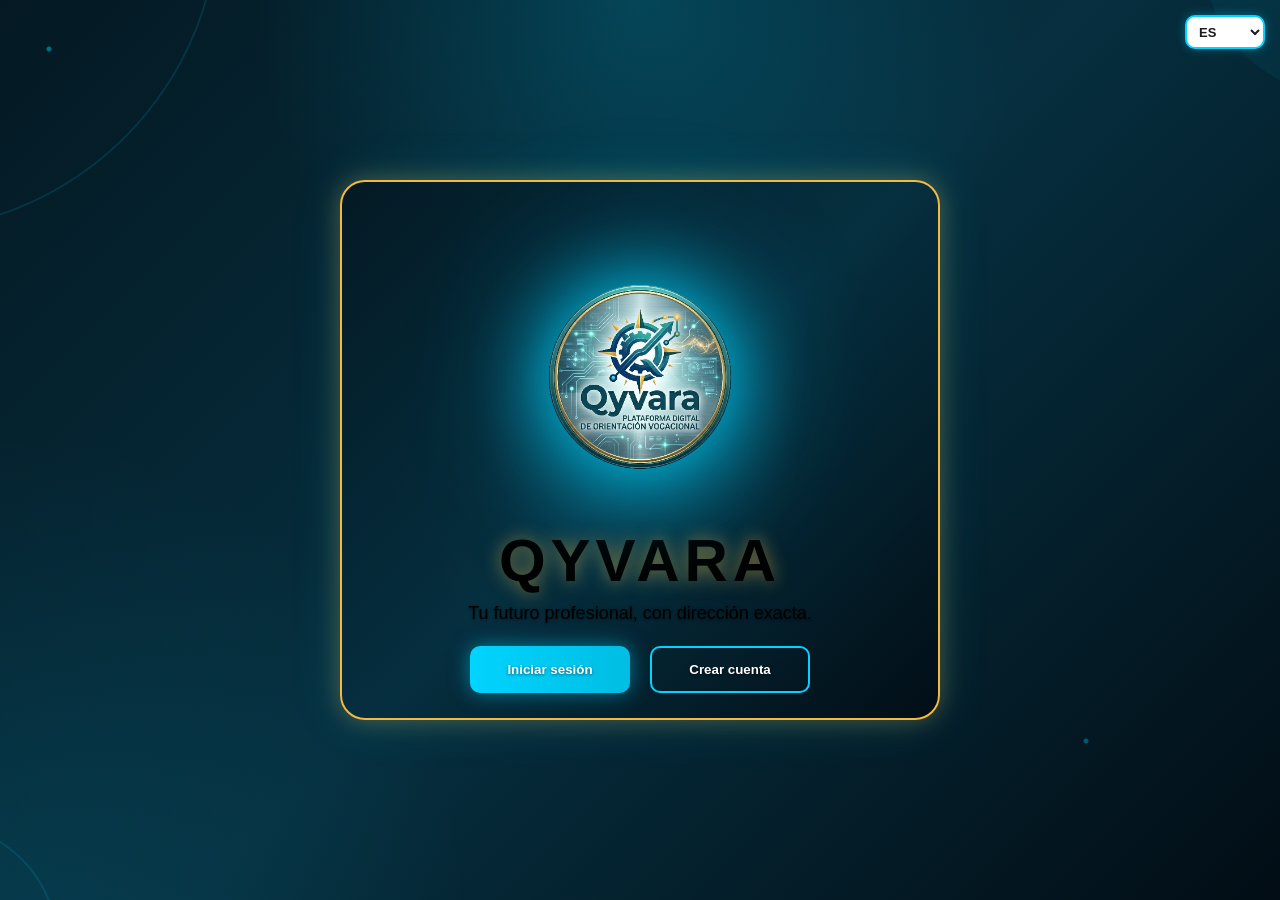
<file: index.html>
<!DOCTYPE html>
<html lang="es">
<head>
  <meta charset="UTF-8">
  <title>QYVARA</title>
  <link rel="stylesheet" href="css/style.css">
</head>
<body>

  <body>

  <!-- SELECTOR DE IDIOMA -->
  <div class="language-switch" style="position: fixed; top: 15px; right: 15px; z-index: 9999;">
    <select id="idiomaSelector" onchange="cambiarIdiomaManual()"
      style="
        width: 80px;
        height: 34px;
        padding: 5px 8px;
        margin: 0;
        border-radius: 10px;
        border: 1px solid #00d4ff;
        background: #041923;
        color: #00d4ff;
        font-weight: bold;
        font-size: 13px;
        box-shadow: 0 0 10px rgba(0,212,255,0.35);
      ">
      <option value="es">ES</option>
      <option value="qu">QU</option>
    </select>
  </div>
  <!-- 🔼 FIN -->

  <!-- TODO TU CONTENIDO -->

  <div class="center-container">

    <div class="card-hero">

      <!-- LOGO -->
      <img src="assets/logo.png" class="logo-pro">

      <!-- TITULO -->
      <h1>QYVARA</h1>

      <!-- SLOGAN -->
      <p id="sloganIndex" class="slogan">
        Tu futuro profesional, con dirección exacta.
      </p>

      <!-- BOTONES -->
      <div class="buttons">
        <button id="btnLoginIndex" onclick="goLogin()">Iniciar sesión</button>
        <button id="btnRegisterIndex" class="btn-outline" onclick="goRegister()">Crear cuenta</button>
      </div>

    </div>

  </div>

  <link rel="stylesheet" href="css/improvements.css">
  <script src="js/database.js"></script>
  <script src="js/app_new.js"></script>
</body>
</html>
</file>
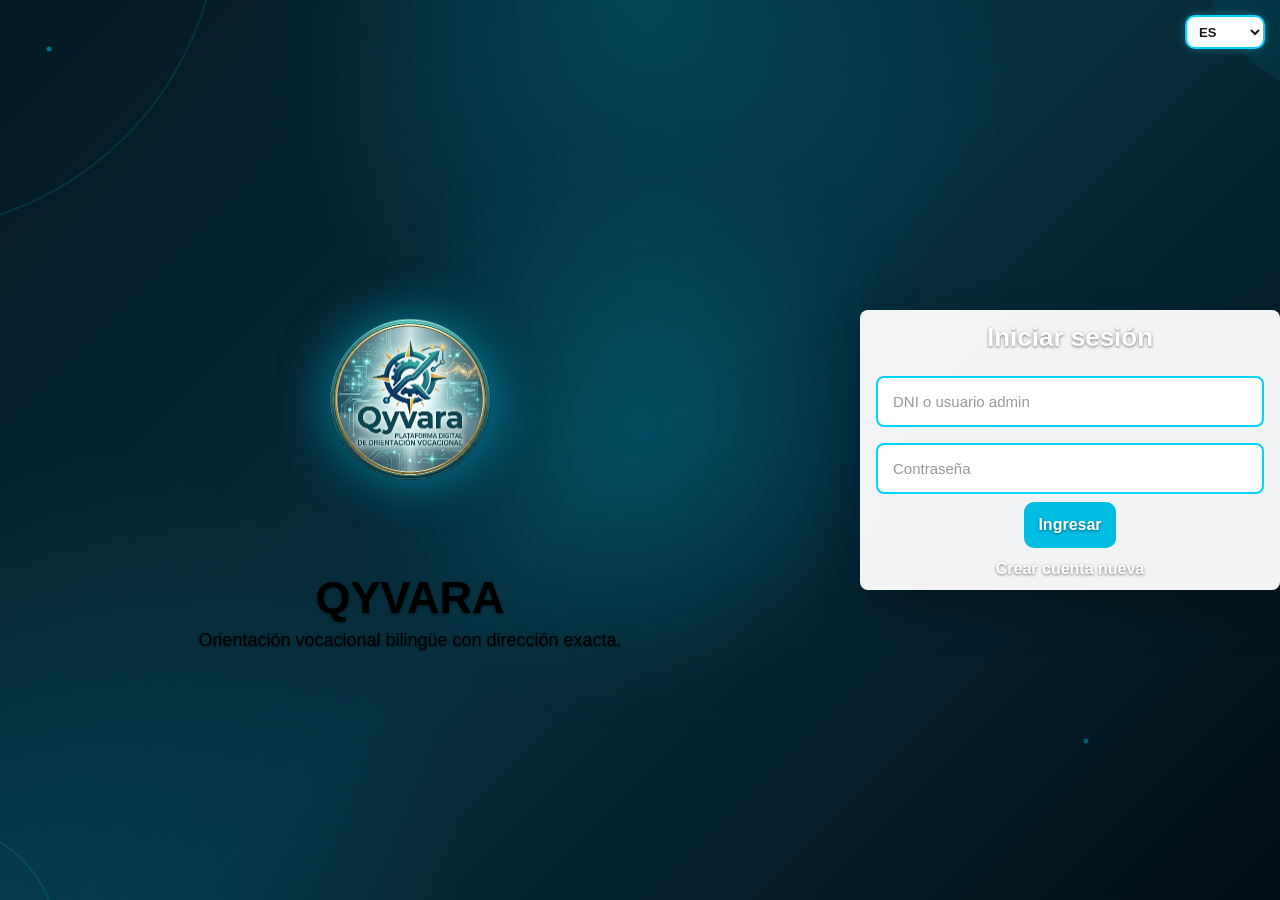
<file: admin.html>
<!DOCTYPE html>
<html lang="es">
<head>
  <meta charset="UTF-8">
  <meta name="viewport" content="width=device-width, initial-scale=1.0">
  <title>Admin - QYVARA</title>
  <script>
    // Redirigir a gerente.html
    window.location.href = "gerente.html";
  </script>
</head>
<body>
  <p style="color: white; text-align: center; margin-top: 50px;">Redirigiendo al panel de gerente...</p>
</body>
</html>
</file>
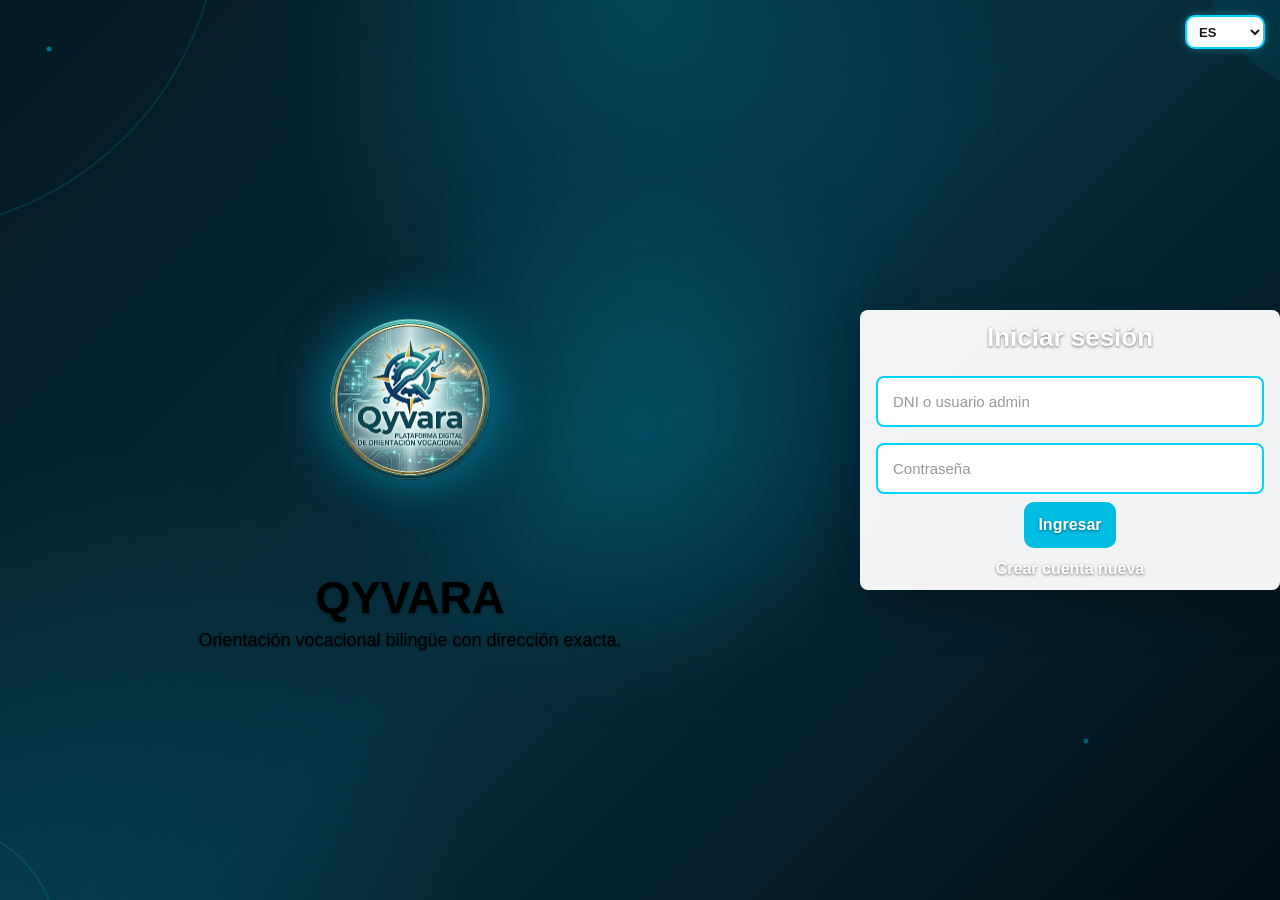
<file: gerente.html>
<!DOCTYPE html>
<html lang="es">
<head>
  <meta charset="UTF-8">
  <meta name="viewport" content="width=device-width, initial-scale=1.0">
  <title>Panel Gerente - QYVARA</title>
  <link rel="stylesheet" href="css/style.css">
  <link rel="stylesheet" href="css/improvements.css">
  <link rel="stylesheet" href="css/modern.css">
  <style>
    .gerente-tab-btn.active {
      background: #ffffff !important;
      color: #b8860b !important;
      text-shadow: none !important;
      border: 2px solid #b8860b !important;
      box-shadow: 0 4px 15px rgba(184, 134, 11, 0.4) !important;
    }
    .gerente-tab-btn:hover {
      background: #003366 !important;
      color: #ffffff !important;
      text-shadow: none !important;
      border: 2px solid #003366 !important;
    }
  </style>
</head>
<body>

  <header class="topbar">
    <div>
      <img src="assets/logo.png" class="logo-mini" alt="Logo QYVARA">
      <strong id="tituloGerente" style="color: #003366 !important; text-shadow: none;">Panel Gerente</strong>
    </div>
    <div class="header-right">
      <div class="language-switch">
        <select id="idiomaSelector" onchange="cambiarIdiomaManual()">
          <option value="es">ES</option>
          <option value="qu">QU</option>
        </select>
      </div>
      <button id="btnLogoutGerente" class="btn-small" onclick="logout()">Cerrar sesión</button>
    </div>
  </header>

  <main class="gerente-panel">
    <h2 id="bienvenidaGerente">Bienvenido1 Gerente</h2>

    <div class="gerente-tabs">
      <button class="gerente-tab-btn active" style="background: #ffffff; color: #b8860b !important; text-shadow: none; border: 2px solid #b8860b;" onclick="mostrarTabGerente('usuarios')">Usuarios</button>
      <button class="gerente-tab-btn" style="background: #ffffff; color: #b8860b !important; text-shadow: none; border: 2px solid #b8860b;" onclick="mostrarTabGerente('pagos')">Pagos</button>
      <button class="gerente-tab-btn" style="background: #ffffff; color: #b8860b !important; text-shadow: none; border: 2px solid #b8860b;" onclick="mostrarTabGerente('admins')">Administradores</button>
      <button class="gerente-tab-btn" style="background: #ffffff; color: #b8860b !important; text-shadow: none; border: 2px solid #b8860b;" onclick="mostrarTabGerente('perfil')">Mi Perfil</button>
      <button class="gerente-tab-btn" style="background: #ffffff; color: #b8860b !important; text-shadow: none; border: 2px solid #b8860b;" onclick="mostrarTabGerente('tests')">Gestionar Tests</button>
      <button class="gerente-tab-btn" style="background: #ffffff; color: #b8860b !important; text-shadow: none; border: 2px solid #b8860b;" onclick="mostrarTabGerente('estadisticas')">Estadísticas</button>
    </div>

    <!-- TAB: USUARIOS -->
    <section id="tab-usuarios" class="gerente-tab-content active">
      <h2>Usuarios Registrados</h2>
      <div id="usuariosGerente"></div>
    </section>

    <!-- TAB: PAGOS -->
    <section id="tab-pagos" class="gerente-tab-content">
      <h2>Historial de Pagos</h2>
      <div id="pagosGerente"></div>
    </section>

    <!-- TAB: ADMINISTRADORES -->
    <section id="tab-admins" class="gerente-tab-content">
      <h2>Gestión de Administradores</h2>
      
      <div style="margin-bottom: 20px;">
        <h3>Crear nuevo Administrador</h3>
        <form onsubmit="crearNuevoAdmin(event)">
          <input type="text" id="adminNombres" placeholder="Nombres" required>
          <input type="text" id="adminApellidos" placeholder="Apellidos" required>
          <input type="text" id="adminDNI" placeholder="DNI (8 dígitos)" required maxlength="8">
          <input type="email" id="adminCorreo" placeholder="Correo electrónico" required>
          <select id="adminRole" required>
            <option value="admin">Administrador</option>
            <option value="gerente">Gerente</option>
          </select>
          <p style="font-size: 12px; color: #aaa;">Contraseña por defecto: DNI del administrador</p>
          <button type="submit">Crear Administrador</button>
        </form>
      </div>

      <h3>Lista de Administradores</h3>
      <div id="adminsListGerente"></div>
    </section>

    <!-- TAB: PERFIL DE GERENTE -->
    <section id="tab-perfil" class="gerente-tab-content">
      <h2 id="miPerfilGerenteTitulo">Mi Perfil</h2>

      <div class="perfil-container">
        <div class="perfil-foto">
          <div id="perfilFotoGerente" style="width:100px;height:100px;border-radius:50%;background:linear-gradient(135deg, #00d4ff, #00ff88);display:flex;align-items:center;justify-content:center;font-size:50px;margin:0 auto;">👤</div>
          <input type="file" id="fotoPerfilGerente" accept="image/*" onchange="cargarFotoGerentePerfil()">
          <button id="btnSubirFotoGerente" onclick="document.getElementById('fotoPerfilGerente').click()">
            Cambiar foto
          </button>
        </div>

        <div class="perfil-datos">
          <div class="perfil-dato">
            <label style="color: #003366 !important; text-shadow: none; font-weight: bold;">Datos del Gerente</label>
            <input type="text" id="gerenteNombre" placeholder="Nombre completo" disabled>
            <input type="email" id="gerenteCorreo" placeholder="Correo electrónico">
            <input type="text" id="gerenteTelefono" placeholder="Teléfono">
            <input type="text" id="gerenteDepartamento" placeholder="Departamento">
            <input type="text" id="gerenteEmpresa" placeholder="Empresa o Institución">

            <div style="display: flex; gap: 10px; margin-top: 20px;">
              <button type="button" onclick="guardarPerfilGerente()" id="btnGuardarPerfil">
                Guardar cambios
              </button>
              <button type="button" onclick="abrirEditarDatos()" id="btnEditarDatos">
                Editar datos personales
              </button>
            </div>
          </div>
        </div>
      </div>

      <div id="ultimaActualizacion" style="margin-top: 20px; color: #00d4ff; font-size: 12px;"></div>
    </section>

    <!-- TAB: CREAR TESTS -->
    <section id="tab-tests" class="gerente-tab-content">
      <h2 id="crearTestsGerenteTitulo">Crear Tests Personalizados</h2>

      <div class="test-form-container">
        <h3 style="color: #003366 !important; text-shadow: none;">Nuevo Test</h3>
        <form onsubmit="crearTestGerente(event)">
          <input type="text" id="testNombreGerente" placeholder="Nombre del test" required>
          <textarea id="testDescripcionGerente" placeholder="Descripción del test" required></textarea>

          <div class="test-meta">
            <label style="color: #003366 !important; text-shadow: none; font-weight: bold;">Tipo de test</label>
            <select id="testTipoGerente" required onchange="actualizarPrecioVisibilidad()">
              <option value="free">Gratuito</option>
              <option value="paid">Por pagar</option>
            </select>

            <label id="labelPrecio" style="display: none;">Precio (S/)</label>
            <input type="number" id="testPrecioGerente" placeholder="0.00" min="0" step="0.01" 
                   style="display: none;" value="0">
          </div>

          <h4 style="color: #003366 !important; text-shadow: none;">Preguntas</h4>
          <div id="preguntasGerenteContainer">
            <div class="question-item">
              <input type="text" placeholder="Pregunta 1" class="test-question-gerente" required>
              <input type="text" placeholder="Opción A" class="test-option-gerente" required>
              <input type="text" placeholder="Opción B" class="test-option-gerente" required>
              <input type="text" placeholder="Opción C" class="test-option-gerente" required>
              <input type="text" placeholder="Opción D" class="test-option-gerente" required>
            </div>
          </div>

          <button type="button" onclick="agregarPreguntaGerente()">
            + Agregar pregunta
          </button>
          <button type="submit">Guardar Test</button>
        </form>
      </div>

      <h3 id="misTestsTitulo">Mis Tests</h3>
      <div id="misTestsGerente"></div>
    </section>

    <!-- TAB: ESTADÍSTICAS -->
    <section id="tab-estadisticas" class="gerente-tab-content">
      <h2>Estadísticas de Tests</h2>

      <section class="stats">
        <div>
          <h3 id="totalTestsCreados">0</h3>
          <p>Tests Creados</p>
        </div>
        <div>
          <h3 id="totalTestsRealizados">0</h3>
          <p>Tests Realizados</p>
        </div>
        <div>
          <h3 id="totalIngresosPagos">S/ 0.00</h3>
          <p>Ingresos por Pagos</p>
        </div>
      </section>

      <h3>Historial de Tests Realizados</h3>
      <div id="historialTestsGerente"></div>
    </section>

  </main>

  <!-- MODAL PARA EDITAR DATOS PERSONALES -->
  <div id="modalEditarDatos" class="modal">
    <div class="modal-content">
      <button class="modal-close" onclick="cerrarModal()">✕</button>
      <h3>Editar Datos Personales</h3>

      <input type="text" id="modalNombre" placeholder="Nombre completo" required>
      <input type="email" id="modalCorreo" placeholder="Correo electrónico" required>
      <input type="text" id="modalTelefono" placeholder="Teléfono">
      <input type="text" id="modalDepartamento" placeholder="Departamento">
      <input type="text" id="modalEmpresa" placeholder="Empresa o Institución">
      <input type="password" id="modalPasswordActual" placeholder="Contraseña actual" required>
      <input type="password" id="modalPasswordNueva" placeholder="Nueva contraseña (opcional)">
      <input type="password" id="modalPasswordConfirm" placeholder="Confirmar nueva contraseña">

      <div style="display: flex; gap: 10px; margin-top: 20px;">
        <button type="button" onclick="guardarDatosEditados()">Guardar cambios</button>
        <button type="button" onclick="cerrarModal()" style="background: #f5b942;">Cancelar</button>
      </div>
    </div>
  </div>

  <script src="js/database.js"></script>
  <script src="js/app_new.js"></script>
  <script src="js/extensions.js"></script>
  <script>
    // ==================== FUNCIONES ESPECÍFICAS PARA GERENTES ====================

    function mostrarTabGerente(tabName) {
      document.querySelectorAll(".gerente-tab-content").forEach(el => el.classList.remove("active"));
      document.querySelectorAll(".gerente-tab-btn").forEach(el => el.classList.remove("active"));
      document.getElementById(`tab-${tabName}`).classList.add("active");
      event.target.classList.add("active");

      // Cargar datos según la tab seleccionada
      switch(tabName) {
        case 'usuarios':
          cargarUsuariosGerente();
          break;
        case 'pagos':
          cargarPagosGerente();
          break;
        case 'admins':
          cargarAdminsGerente();
          break;
        case 'perfil':
          cargarPerfilGerente();
          break;
        case 'tests':
          cargarMisTests();
          break;
        case 'estadisticas':
          cargarEstadisticasGerente();
          break;
      }
    }

    function cargarUsuariosGerente() {
      const usuarios = db.getAllUsers();
      const container = document.getElementById('usuariosGerente');

      const totalHTML = `
        <div class="floating" style="background: linear-gradient(135deg, rgba(0, 40, 60, 0.9), rgba(0, 20, 40, 0.95)); border: 2px solid #00d4ff; border-radius: 16px; padding: 25px; margin: 15px 0; box-shadow: 0 8px 25px rgba(0, 212, 255, 0.3); text-align: center;">
          <h3 style="color: #00d4ff; margin: 0; font-size: 48px; font-weight: bold;">${usuarios.length}</h3>
          <p style="color: #ffffff; margin: 10px 0 0 0; font-size: 18px;">Total de Usuarios</p>
        </div>
      `;

      const usuariosHTML = usuarios.map(user => `
        <div class="floating" style="background: linear-gradient(135deg, rgba(0, 40, 60, 0.9), rgba(0, 20, 40, 0.95)); border: 2px solid #00d4ff; border-radius: 16px; padding: 20px; margin: 15px 0; box-shadow: 0 8px 25px rgba(0, 212, 255, 0.3); transition: all 0.3s ease;">
          <h4 style="color: #00d4ff; margin: 0 0 15px 0; font-size: 18px; font-weight: bold; text-shadow: 0 2px 4px rgba(0,0,0,0.5);">${user.nombre}</h4>
          <div style="color: #ffffff; line-height: 1.8;">
            <p style="margin: 5px 0;"><strong style="color: #00d4ff;">DNI:</strong> ${user.dni}</p>
            <p style="margin: 5px 0;"><strong style="color: #00d4ff;">Correo:</strong> ${user.correo}</p>
            <p style="margin: 5px 0;"><strong style="color: #00d4ff;">Teléfono:</strong> ${user.telefono || 'N/A'}</p>
            <p style="margin: 5px 0;"><strong style="color: #00d4ff;">Plan:</strong> ${user.plan || 'Gratis'}</p>
          </div>
        </div>
      `).join('');

      container.innerHTML = totalHTML + usuariosHTML || '<p style="color: #ffffff;">No hay usuarios registrados.</p>';
    }

    function cargarPagosGerente() {
      const pagos = db.getAllPaymentHistory();
      const container = document.getElementById('pagosGerente');

      const html = pagos.map(pago => `
        <div class="floating" style="background: linear-gradient(135deg, rgba(0, 40, 60, 0.9), rgba(0, 20, 40, 0.95)); border: 2px solid #00d4ff; border-radius: 16px; padding: 20px; margin: 15px 0; box-shadow: 0 8px 25px rgba(0, 212, 255, 0.3); transition: all 0.3s ease;">
          <h4 style="color: #00d4ff; margin: 0 0 15px 0; font-size: 18px; font-weight: bold; text-shadow: 0 2px 4px rgba(0,0,0,0.5);">Pago de S/ ${pago.monto.toFixed(2)}</h4>
          <div style="color: #ffffff; line-height: 1.8;">
            <p style="margin: 5px 0;"><strong style="color: #00d4ff;">Usuario:</strong> ${pago.userName || 'N/A'}</p>
            <p style="margin: 5px 0;"><strong style="color: #00d4ff;">DNI:</strong> ${pago.userDNI}</p>
            <p style="margin: 5px 0;"><strong style="color: #00d4ff;">Test:</strong> ${pago.testNombre || 'N/A'}</p>
            <p style="margin: 5px 0;"><strong style="color: #00d4ff;">Método:</strong> ${pago.metodoPago}</p>
            <p style="margin: 5px 0;"><strong style="color: #00d4ff;">Fecha:</strong> ${new Date(pago.timestamp).toLocaleString()}</p>
            <p style="margin: 5px 0;"><strong style="color: #00d4ff;">Estado:</strong> ${pago.estado}</p>
          </div>
        </div>
      `).join('');

      container.innerHTML = html || '<p style="color: #ffffff;">No hay pagos registrados.</p>';
    }

    function cargarAdminsGerente() {
      const admins = db.getAllAdmins();
      const container = document.getElementById('adminsListGerente');

      const html = admins.map(admin => `
        <div class="floating" style="background: linear-gradient(135deg, rgba(0, 40, 60, 0.9), rgba(0, 20, 40, 0.95)); border: 2px solid #00d4ff; border-radius: 16px; padding: 20px; margin: 15px 0; box-shadow: 0 8px 25px rgba(0, 212, 255, 0.3); transition: all 0.3s ease;">
          <h4 style="color: #00d4ff; margin: 0 0 15px 0; font-size: 18px; font-weight: bold; text-shadow: 0 2px 4px rgba(0,0,0,0.5);">${admin.nombre} ${admin.apellidos || ''}</h4>
          <div style="color: #ffffff; line-height: 1.8;">
            <p style="margin: 5px 0;"><strong style="color: #00d4ff;">DNI:</strong> ${admin.dni}</p>
            <p style="margin: 5px 0;"><strong style="color: #00d4ff;">Correo:</strong> ${admin.correo}</p>
            <p style="margin: 5px 0;"><strong style="color: #00d4ff;">Rol:</strong> ${admin.rol}</p>
          </div>
          <div style="display: flex; gap: 10px; margin-top: 15px;">
            <button onclick="editarAdmin('${admin.id}')" style="padding: 10px 20px; cursor: pointer; background: linear-gradient(135deg, #00d4ff, #00ff88); border: none; border-radius: 8px; color: #000; font-weight: bold;">Editar</button>
            <button onclick="eliminarAdmin('${admin.id}')" style="padding: 10px 20px; cursor: pointer; background: linear-gradient(135deg, #ff6b6b, #ee5a5a); border: none; border-radius: 8px; color: #fff; font-weight: bold;">Eliminar</button>
          </div>
        </div>
      `).join('');

      container.innerHTML = html || '<p style="color: #ffffff;">No hay administradores registrados.</p>';
    }

    function cargarPerfilGerente() {
      const currentUser = JSON.parse(localStorage.getItem("currentUser"));
      if (!currentUser) return;

      document.getElementById("gerenteNombre").value = currentUser.nombre || "";
      document.getElementById("gerenteCorreo").value = currentUser.correo || "";
      document.getElementById("gerenteTelefono").value = currentUser.telefono || "";
      document.getElementById("gerenteDepartamento").value = currentUser.departamento || "";

      // Cargar foto guardada
      const foto = db.getGerenteFoto(currentUser.id);
      if (foto) {
        document.getElementById("perfilFotoGerente").src = foto;
      }

      // Mostrar última actualización
      const admin = db.getAdminByID(currentUser.id);
      if (admin && admin.updatedAt) {
        const fecha = new Date(admin.updatedAt).toLocaleDateString();
        document.getElementById("ultimaActualizacion").innerText = 
          `Última actualización: ${fecha}`;
      }
    }

    function cargarFotoGerentePerfil() {
      const input = document.getElementById("fotoPerfilGerente");
      const file = input.files[0];

      if (!file) return;

      const reader = new FileReader();
      reader.onload = function(e) {
        const base64 = e.target.result;
        document.getElementById("perfilFotoGerente").src = base64;

        const currentUser = JSON.parse(localStorage.getItem("currentUser"));
        db.saveGerenteFoto(currentUser.id, base64);

        alert("✓ Foto actualizada.");
      };

      reader.readAsDataURL(file);
    }

    function guardarPerfilGerente() {
      const currentUser = JSON.parse(localStorage.getItem("currentUser"));
      if (!currentUser) return;

      const updatedData = {
        correo: document.getElementById("gerenteCorreo").value,
        telefono: document.getElementById("gerenteTelefono").value,
        departamento: document.getElementById("gerenteDepartamento").value
      };

      db.updateAdmin(currentUser.id, updatedData);

      const updated = { ...currentUser, ...updatedData };
      localStorage.setItem("currentUser", JSON.stringify(updated));

      alert("✓ Perfil actualizado correctamente.");
      cargarPerfilGerente();
    }

    function abrirEditarDatos() {
      const currentUser = JSON.parse(localStorage.getItem("currentUser"));
      
      document.getElementById("modalNombre").value = currentUser.nombre || "";
      document.getElementById("modalCorreo").value = currentUser.correo || "";
      document.getElementById("modalTelefono").value = currentUser.telefono || "";
      document.getElementById("modalDepartamento").value = currentUser.departamento || "";

      document.getElementById("modalEditarDatos").classList.add("active");
    }

    function cerrarModal() {
      document.getElementById("modalEditarDatos").classList.remove("active");
    }

    function guardarDatosEditados() {
      const currentUser = JSON.parse(localStorage.getItem("currentUser"));
      const passwordActual = document.getElementById("modalPasswordActual").value;

      if (passwordActual !== currentUser.password) {
        alert("Contraseña actual incorrecta.");
        return;
      }

      const passwordNueva = document.getElementById("modalPasswordNueva").value;
      const passwordConfirm = document.getElementById("modalPasswordConfirm").value;

      if (passwordNueva && passwordNueva !== passwordConfirm) {
        alert("Las contraseñas nuevas no coinciden.");
        return;
      }

      const updatedData = {
        nombre: document.getElementById("modalNombre").value,
        correo: document.getElementById("modalCorreo").value,
        telefono: document.getElementById("modalTelefono").value,
        departamento: document.getElementById("modalDepartamento").value
      };

      if (passwordNueva) {
        updatedData.password = passwordNueva;
      }

      db.updateAdmin(currentUser.id, updatedData);

      const updated = { ...currentUser, ...updatedData };
      localStorage.setItem("currentUser", JSON.stringify(updated));

      alert("✓ Datos actualizados correctamente.");
      cerrarModal();
      cargarPerfilGerente();
    }

    function actualizarPrecioVisibilidad() {
      const tipo = document.getElementById("testTipoGerente").value;
      const labelPrecio = document.getElementById("labelPrecio");
      const inputPrecio = document.getElementById("testPrecioGerente");

      if (tipo === "paid") {
        labelPrecio.style.display = "block";
        inputPrecio.style.display = "block";
      } else {
        labelPrecio.style.display = "none";
        inputPrecio.style.display = "none";
        inputPrecio.value = "0";
      }
    }

    function crearTestGerente(event) {
      event.preventDefault();

      const nombre = document.getElementById("testNombreGerente").value.trim();
      const descripcion = document.getElementById("testDescripcionGerente").value.trim();
      const tipo = document.getElementById("testTipoGerente").value;
      const precio = tipo === "paid" ? parseFloat(document.getElementById("testPrecioGerente").value) || 0 : 0;

      if (!nombre || !descripcion) {
        alert("Completa nombre y descripción.");
        return;
      }

      const preguntas = [];
      document.querySelectorAll("#preguntasGerenteContainer .question-item").forEach(item => {
        const pregunta = item.querySelector(".test-question-gerente").value.trim();
        const opciones = Array.from(item.querySelectorAll(".test-option-gerente"))
          .map(opt => opt.value.trim())
          .filter(opt => opt);

        if (pregunta && opciones.length >= 2) {
          preguntas.push({ texto: pregunta, opciones: opciones });
        }
      });

      if (preguntas.length === 0) {
        alert("Agrega al menos una pregunta completa.");
        return;
      }

      const currentUser = JSON.parse(localStorage.getItem("currentUser"));
      db.createCustomTest({
        nombre, descripcion, tipo, precio, preguntas
      }, currentUser.id);

      alert("✓ Test creado exitosamente.");
      event.target.reset();
      cargarMisTests();
    }

    function agregarPreguntaGerente() {
      const container = document.getElementById("preguntasGerenteContainer");
      const index = container.children.length + 1;

      const html = `
        <div class="question-item">
          <input type="text" placeholder="Pregunta ${index}" class="test-question-gerente" required>
          <input type="text" placeholder="Opción A" class="test-option-gerente" required>
          <input type="text" placeholder="Opción B" class="test-option-gerente" required>
          <input type="text" placeholder="Opción C" class="test-option-gerente" required>
          <input type="text" placeholder="Opción D" class="test-option-gerente" required>
          <button type="button" onclick="this.parentElement.remove()">Eliminar pregunta</button>
        </div>
      `;

      container.insertAdjacentHTML("beforeend", html);
    }

    function cargarMisTests() {
      const currentUser = JSON.parse(localStorage.getItem("currentUser"));
      const tests = db.getAllCustomTests().filter(t => t.createdByAdminID === currentUser.id);

      const html = tests.map(test => `
        <div class="floating" style="background: linear-gradient(135deg, rgba(0, 40, 60, 0.9), rgba(0, 20, 40, 0.95)); border: 2px solid #00d4ff; border-radius: 16px; padding: 20px; margin: 15px 0; box-shadow: 0 8px 25px rgba(0, 212, 255, 0.3); transition: all 0.3s ease;">
          <h4 style="color: #00d4ff; margin: 0 0 15px 0; font-size: 18px; font-weight: bold; text-shadow: 0 2px 4px rgba(0,0,0,0.5);">${test.nombre}</h4>
          <div style="color: #ffffff; line-height: 1.8;">
            <p style="margin: 5px 0;"><strong style="color: #00d4ff;">Descripción:</strong> ${test.descripcion}</p>
            <p style="margin: 5px 0;"><strong style="color: #00d4ff;">Tipo:</strong> ${test.tipo === "free" ? "Gratuito" : `Pago - S/ ${test.precio}`}</p>
            <p style="margin: 5px 0;"><strong style="color: #00d4ff;">Preguntas:</strong> ${test.preguntas.length}</p>
          </div>
          <button onclick="eliminarTestGerente('${test.id}')" style="margin-top: 15px; padding: 10px 20px; cursor: pointer; background: linear-gradient(135deg, #ff6b6b, #ee5a5a); border: none; border-radius: 8px; color: #fff; font-weight: bold;">Eliminar</button>
        </div>
      `).join("");

      document.getElementById("misTestsGerente").innerHTML = html || "<p style='color: #ffffff;'>Sin tests creados.</p>";
    }

    function eliminarTestGerente(testID) {
      if (confirm("¿Eliminar este test?")) {
        db.deleteCustomTest(testID);
        cargarMisTests();
        mostrarTestsDisponibles();
        alert("✓ Test eliminado.");
      }
    }

    function cargarEstadisticasGerente() {
      const currentUser = JSON.parse(localStorage.getItem("currentUser"));
      const tests = db.getAllCustomTests().filter(t => t.createdByAdminID === currentUser.id);
      const historial = db.getAllTestHistory().filter(h => 
        tests.some(t => t.id === h.testID)
      );
      const pagos = db.getAllPaymentHistory().filter(p => 
        tests.some(t => t.nombre === p.testNombre)
      );
      const usuarios = db.getAllUsers();

      // Dashboard con tarjetas flotantes
      const dashboardHTML = `
        <div style="display: grid; grid-template-columns: repeat(auto-fit, minmax(200px, 1fr)); gap: 20px; margin-bottom: 30px;">
          <div class="floating" style="background: linear-gradient(135deg, rgba(0, 40, 60, 0.9), rgba(0, 20, 40, 0.95)); border: 2px solid #00d4ff; border-radius: 16px; padding: 25px; box-shadow: 0 8px 25px rgba(0, 212, 255, 0.3); text-align: center;">
            <h3 style="color: #00d4ff; margin: 0; font-size: 36px; font-weight: bold;">${tests.length}</h3>
            <p style="color: #ffffff; margin: 10px 0 0 0;">Tests Creados</p>
          </div>
          <div class="floating" style="background: linear-gradient(135deg, rgba(0, 40, 60, 0.9), rgba(0, 20, 40, 0.95)); border: 2px solid #00d4ff; border-radius: 16px; padding: 25px; box-shadow: 0 8px 25px rgba(0, 212, 255, 0.3); text-align: center;">
            <h3 style="color: #00d4ff; margin: 0; font-size: 36px; font-weight: bold;">${historial.length}</h3>
            <p style="color: #ffffff; margin: 10px 0 0 0;">Tests Realizados</p>
          </div>
          <div class="floating" style="background: linear-gradient(135deg, rgba(0, 40, 60, 0.9), rgba(0, 20, 40, 0.95)); border: 2px solid #00d4ff; border-radius: 16px; padding: 25px; box-shadow: 0 8px 25px rgba(0, 212, 255, 0.3); text-align: center;">
            <h3 style="color: #00d4ff; margin: 0; font-size: 36px; font-weight: bold;">${usuarios.length}</h3>
            <p style="color: #ffffff; margin: 10px 0 0 0;">Total Usuarios</p>
          </div>
          <div class="floating" style="background: linear-gradient(135deg, rgba(0, 40, 60, 0.9), rgba(0, 20, 40, 0.95)); border: 2px solid #00d4ff; border-radius: 16px; padding: 25px; box-shadow: 0 8px 25px rgba(0, 212, 255, 0.3); text-align: center;">
            <h3 style="color: #00d4ff; margin: 0; font-size: 36px; font-weight: bold;">S/ ${pagos.reduce((sum, p) => sum + p.monto, 0).toFixed(2)}</h3>
            <p style="color: #ffffff; margin: 10px 0 0 0;">Ingresos Totales</p>
          </div>
        </div>
      `;

      const historialHTML = historial.map(h => `
        <div class="floating" style="background: linear-gradient(135deg, rgba(0, 40, 60, 0.9), rgba(0, 20, 40, 0.95)); border: 2px solid #00d4ff; border-radius: 16px; padding: 20px; margin: 15px 0; box-shadow: 0 8px 25px rgba(0, 212, 255, 0.3);">
          <h4 style="color: #00d4ff; margin: 0 0 15px 0; font-size: 18px; font-weight: bold;">${h.testNombre}</h4>
          <div style="color: #ffffff; line-height: 1.8;">
            <p style="margin: 5px 0;"><strong style="color: #00d4ff;">Usuario:</strong> ${h.userDNI}</p>
            <p style="margin: 5px 0;"><strong style="color: #00d4ff;">Resultado:</strong> ${h.area}</p>
            <p style="margin: 5px 0;"><strong style="color: #00d4ff;">Carrera:</strong> ${h.carrera}</p>
            <p style="margin: 5px 0;"><strong style="color: #00d4ff;">Compatibilidad:</strong> ${h.porcentaje}%</p>
            <p style="margin: 5px 0; font-size: 12px; color: #aaa;">${new Date(h.completedAt).toLocaleDateString()}</p>
          </div>
        </div>
      `).join("");

      // Insertar dashboard antes del historial
      const statsContainer = document.getElementById("tab-estadisticas");
      statsContainer.innerHTML = `
        <h2 style="color: #ffffff !important; text-shadow: 0 1px 3px rgba(0, 0, 0, 0.5); margin-bottom: 20px;">Dashboard de Estadísticas</h2>
        ${dashboardHTML}
        <h3 style="color: #ffffff !important; text-shadow: 0 1px 3px rgba(0, 0, 0, 0.5); margin: 30px 0 20px 0;">Historial de Tests Realizados</h3>
        <div id="historialTestsGerente">${historialHTML || "<p style='color: #ffffff;'>Sin datos.</p>"}</div>
      `;
    }

    // Inicializar cuando carga la página
    document.addEventListener("DOMContentLoaded", function() {
      aplicarIdioma();
      cargarUsuariosGerente(); // Cargar usuarios por defecto
      cargarPerfilGerente();
      cargarMisTests();
      cargarEstadisticasGerente();
    });
  </script>
</body>
</html>
</file>
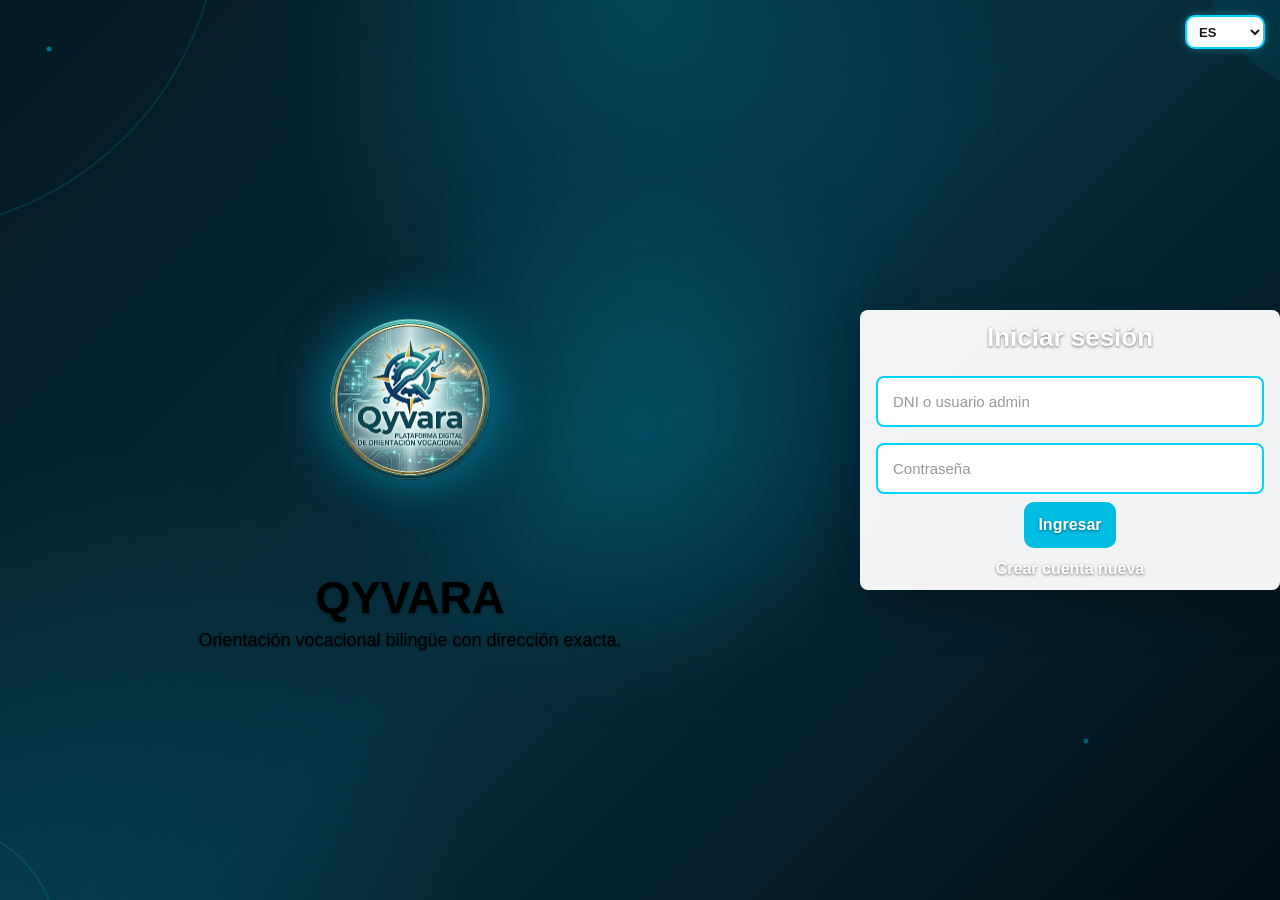
<file: login.html>
<!DOCTYPE html>
<html lang="es">
<head>
  <meta charset="UTF-8">
  <meta name="viewport" content="width=device-width, initial-scale=1.0">
  <title>Login - QYVARA</title>
  <link rel="stylesheet" href="css/style.css">
</head>
<body>

  <body>

  <!-- SELECTOR DE IDIOMA -->
  <div class="language-switch" style="position: fixed; top: 15px; right: 15px; z-index: 9999;">
    <select id="idiomaSelector" onchange="cambiarIdiomaManual()"
      style="
        width: 80px;
        height: 34px;
        padding: 5px 8px;
        margin: 0;
        border-radius: 10px;
        border: 1px solid #00d4ff;
        background: #041923;
        color: #00d4ff;
        font-weight: bold;
        font-size: 13px;
        box-shadow: 0 0 10px rgba(0,212,255,0.35);
      ">
      <option value="es">ES</option>
      <option value="qu">QU</option>
    </select>
  </div>
  <!-- 🔼 FIN -->

  <!-- TODO TU CONTENIDO -->
  <main class="login-page">

    <section class="login-info">
      <img src="assets/logo.png" class="logo-img" alt="Logo QYVARA">

      <h1>QYVARA</h1>

      <p id="sloganLogin">
        Orientación vocacional bilingüe con dirección exacta.
      </p>
    </section>

    <section class="login-card">

      <h2 id="tituloLogin">Iniciar sesión</h2>

      <input id="inputUser" type="text" placeholder="DNI o usuario admin">
      <input id="inputPass" type="password" placeholder="Contraseña">

      <button id="btnLogin" onclick="login()">Ingresar</button>

      <p id="linkRegistro" class="link" onclick="goRegister()">
        Crear cuenta nueva
      </p>


    </section>

  </main>

  <link rel="stylesheet" href="css/improvements.css">
  <link rel="stylesheet" href="css/modern.css">
  <script src="js/database.js"></script>
  <script src="js/api-client.js"></script>
  <script src="js/app_new.js"></script>
  <script src="js/extensions.js"></script>
</body>
</html>
</file>
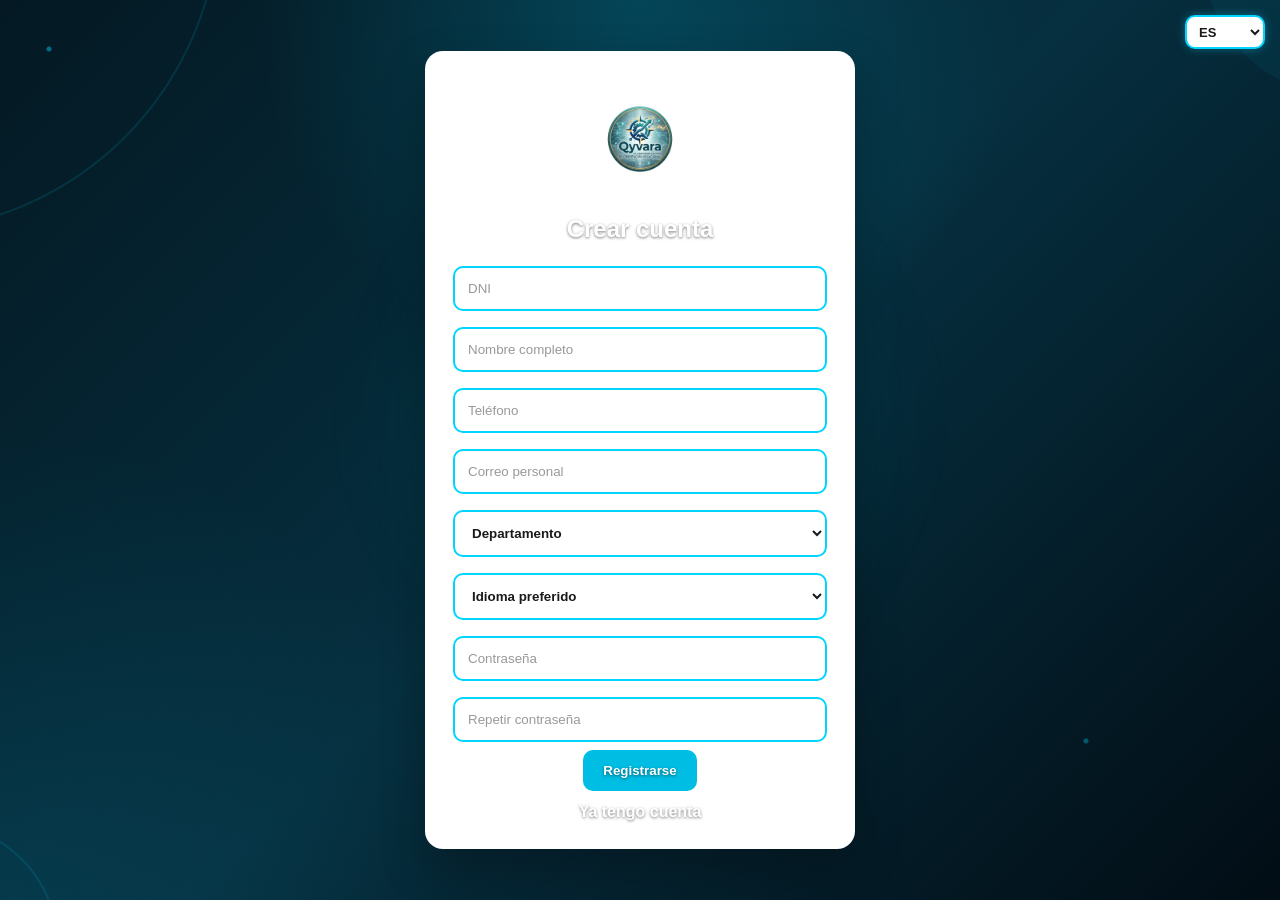
<file: registro.html>
<!DOCTYPE html>
<html lang="es">
<head>
  <meta charset="UTF-8">
  <meta name="viewport" content="width=device-width, initial-scale=1.0">
  <title>Registro - QYVARA</title>
  <link rel="stylesheet" href="css/style.css">
</head>
<body>

  <body>

  <!-- SELECTOR DE IDIOMA -->
  <div class="language-switch" style="position: fixed; top: 15px; right: 15px; z-index: 9999;">
    <select id="idiomaSelector" onchange="cambiarIdiomaManual()"
      style="
        width: 80px;
        height: 34px;
        padding: 5px 8px;
        margin: 0;
        border-radius: 10px;
        border: 1px solid #00d4ff;
        background: #041923;
        color: #00d4ff;
        font-weight: bold;
        font-size: 13px;
        box-shadow: 0 0 10px rgba(0,212,255,0.35);
      ">
      <option value="es">ES</option>
      <option value="qu">QU</option>
    </select>
  </div>
  <!-- 🔼 FIN -->

  <!-- TODO TU CONTENIDO -->

  <main class="form-container">
    <section class="form-card">
      <img src="assets/logo.png" class="logo-small" alt="Logo QYVARA">

      <h2 id="registroTitulo">Crear cuenta</h2>

     <input type="text" id="dni" placeholder="DNI">
<input type="text" id="nombre" placeholder="Nombre completo">
<input type="text" id="telefono" placeholder="Teléfono">
<input type="email" id="correo" placeholder="Correo personal">

<select id="ciudad">
  <option value="" id="optDepartamento">Departamento</option>
  <option value="Amazonas">Amazonas</option>
  <option value="Áncash">Áncash</option>
  <option value="Apurímac">Apurímac</option>
  <option value="Arequipa">Arequipa</option>
  <option value="Ayacucho">Ayacucho</option>
  <option value="Cajamarca">Cajamarca</option>
  <option value="Callao">Callao</option>
  <option value="Cusco">Cusco</option>
  <option value="Huancavelica">Huancavelica</option>
  <option value="Huánuco">Huánuco</option>
  <option value="Ica">Ica</option>
  <option value="Junín">Junín</option>
  <option value="La Libertad">La Libertad</option>
  <option value="Lambayeque">Lambayeque</option>
  <option value="Lima">Lima</option>
  <option value="Loreto">Loreto</option>
  <option value="Madre de Dios">Madre de Dios</option>
  <option value="Moquegua">Moquegua</option>
  <option value="Pasco">Pasco</option>
  <option value="Piura">Piura</option>
  <option value="Puno">Puno</option>
  <option value="San Martín">San Martín</option>
  <option value="Tacna">Tacna</option>
  <option value="Tumbes">Tumbes</option>
  <option value="Ucayali">Ucayali</option>
</select>

<select id="idioma">
  <option value="" id="optIdioma">Idioma preferido</option>
  <option value="Español">Español</option>
  <option value="Quechua">Quechua</option>
</select>

<input type="password" id="password" placeholder="Contraseña">
<input type="password" id="confirmPassword" placeholder="Repetir contraseña">

      <button id="btnRegistrarse" onclick="register()">Registrarse</button>

      <p id="linkLogin" class="link" onclick="goLogin()">Ya tengo cuenta</p>
    </section>
  </main>

  <link rel="stylesheet" href="css/improvements.css">
  <script src="js/database.js"></script>
  <script src="js/app_new.js"></script>
</body>
</html>
</file>
<file: css/style.css>
/* ===== RESET ===== */
* {
  box-sizing: border-box;
  margin: 0;
  padding: 0;
}

/* ===== BODY + FONDO DECORATIVO ===== */
body {
  font-family: Arial, Helvetica, sans-serif;
  min-height: 100vh;
  color: #ffffff;
  position: relative;
  overflow-x: hidden;
  background:
    radial-gradient(circle at top center, rgba(0, 212, 255, 0.18), transparent 35%),
    radial-gradient(circle at bottom left, rgba(0, 189, 227, 0.10), transparent 30%),
    linear-gradient(135deg, #041923, #062f3f, #020d15);
}

/* Texto blanco en elementos principales */
h1, h2, h3, h4, h5, h6, p, span, div, button, label {
  color: #000000 !important;
  text-shadow: 0 1px 3px rgba(0, 0, 0, 0.5);
}

/* Inputs y selects con fondo claro y texto oscuro */
input, textarea, select {
  color: #000000 !important;
  background-color: #f0f8ff !important;
  text-shadow: none;
  font-weight: 700;
  border: 2px solid #00d4ff !important;
}

input::placeholder,
textarea::placeholder {
  color: #444444 !important;
  font-weight: 500;
}

/* Excepciones específicas */
input[type="submit"],
input[type="button"],
button {
  color: #ffffff !important;
  text-shadow: 0 1px 3px rgba(0, 0, 0, 0.5);
  font-weight: bold;
}

/* brillo central */
body::before {
  content: "";
  position: fixed;
  width: 520px;
  height: 520px;
  top: 18%;
  left: 50%;
  transform: translateX(-50%);
  background: radial-gradient(circle, rgba(0, 212, 255, 0.22), transparent 70%);
  filter: blur(45px);
  z-index: -2;
}

/* curvas + puntos decorativos */
body::after {
  content: "";
  position: fixed;
  inset: 0;
  z-index: -1;
  pointer-events: none;
  background:
    radial-gradient(circle, rgba(0,212,255,0.45) 2px, transparent 3px) 35px 35px / 28px 28px no-repeat,
    radial-gradient(circle, rgba(0,212,255,0.35) 2px, transparent 3px) calc(100% - 180px) calc(100% - 145px) / 28px 28px no-repeat,
    radial-gradient(circle at -5% 105%, transparent 0 120px, rgba(0,212,255,0.16) 121px, transparent 123px),
    radial-gradient(circle at 105% -5%, rgba(0,212,255,0.06) 0 140px, transparent 141px),
    radial-gradient(circle at -8% -10%, transparent 0 320px, rgba(0,212,255,0.16) 321px, transparent 323px);
}

/* ===== BOTONES ===== */
button {
  border: none;
  cursor: pointer;
  background: #00bde3;
  color: #062f3f;
  font-weight: bold;
  padding: 13px 20px;
  border-radius: 10px;
  transition: 0.3s;
}

button:hover {
  transform: scale(1.05);
  background: #f5b942;
}

/* ===== INPUTS / SELECT ===== */
input,
select {
  width: 100%;
  padding: 13px;
  margin: 8px 0;
  border: 1px solid #ccd6dd;
  border-radius: 10px;
  outline: none;
}

/* ===== BOTÓN OUTLINE ===== */
.btn-outline {
  background: transparent;
  border: 2px solid #00d4ff;
  color: #00d4ff;
}

/* ===== INDEX ===== */
.center-container {
  min-height: 100vh;
  display: flex;
  justify-content: center;
  align-items: center;
  padding: 25px;
}

.card-hero {
  width: min(600px, 92%);
  padding: 25px 30px;
  border-radius: 25px;
  text-align: center;
  background:
    radial-gradient(circle at center, rgba(0, 212, 255, 0.15), transparent 40%),
    linear-gradient(135deg, rgba(4, 25, 35, 0.92), rgba(6, 47, 63, 0.92), rgba(2, 13, 21, 0.92));
  border: 2px solid #f5b942;
  box-shadow:
    0 0 25px rgba(245, 185, 66, 0.3),
    0 0 50px rgba(0, 212, 255, 0.15);
}

.logo-pro {
  width: 340px;
  height: 340px;
  object-fit: contain;
  background: transparent;
  padding: 0;
  margin-bottom: -15px;
  filter:
    drop-shadow(0 0 40px rgba(0, 212, 255, 0.9))
    drop-shadow(0 0 60px rgba(0, 212, 255, 0.4));
}

.card-hero h1 {
  font-size: 60px;
  color: #f5b942;
  letter-spacing: 5px;
  margin-top: -10px;
  text-shadow: 0 0 18px rgba(245, 185, 66, 0.55);
}

.card-hero .slogan {
  font-size: 18px;
  color: #00d4ff;
  margin: 8px 0 22px;
}

.card-hero .buttons {
  display: flex;
  justify-content: center;
  gap: 20px;
}

.card-hero button {
  min-width: 160px;
  padding: 14px 20px;
}

.card-hero button:first-child {
  background: linear-gradient(90deg, #00d4ff, #00bde3);
  color: #041923;
  box-shadow: 0 0 20px rgba(0, 212, 255, 0.5);
}

/* ===== LOGIN ===== */
.login-page {
  width: min(1000px, 92%);
  min-height: 100vh;
  margin: auto;
  display: grid;
  grid-template-columns: 1fr 380px;
  gap: 40px;
  align-items: center;
}

.login-info {
  text-align: center;
}

.login-info img {
  width: 230px;
  height: 230px;
  object-fit: contain;
  margin-bottom: 18px;
  filter: drop-shadow(0 0 25px rgba(0, 212, 255, 0.5));
}

.login-info h1 {
  color: #f5b942;
  font-size: 34px;
  margin-bottom: 6px;
}

.login-info p {
  font-size: 15px;
  color: #fff;
}

.login-card,
.form-card {
  background: #fff;
  color: #062f3f;
  padding: 28px;
  border-radius: 18px;
  box-shadow: 0 20px 45px rgba(0,0,0,0.25);
  text-align: center;
}

.login-card h2,
.form-card h2 {
  margin-bottom: 15px;
}

.link {
  margin-top: 12px;
  color: #0077cc;
  cursor: pointer;
  font-weight: bold;
}

.admin-note {
  font-size: 12px;
  margin-top: 10px;
  color: #777;
}

/* ===== REGISTRO ===== */
.form-container {
  width: min(430px, 90%);
  min-height: 100vh;
  margin: auto;
  display: flex;
  align-items: center;
  justify-content: center;
  padding: 30px 0;
}

.logo-small {
  width: 120px;
  height: 120px;
  object-fit: contain;
  margin-bottom: 12px;
}

/* ===== HEADER ===== */
.topbar {
  background: rgba(255,255,255,0.08);
  backdrop-filter: blur(10px);
  padding: 14px 5%;
  display: flex;
  justify-content: space-between;
  align-items: center;
  gap: 20px;
  flex-wrap: wrap;
}

.header-right {
  display: flex;
  align-items: center;
  gap: 14px;
  flex-wrap: wrap;
}

.language-switch,
.header-right button {
  flex-shrink: 0;
}

.language-switch select {
  width: 90px;
  height: 36px;
  padding: 6px 10px;
  margin: 0;
  border-radius: 10px;
  border: 1px solid #00d4ff;
  background: #041923;
  color: #00d4ff;
  font-weight: bold;
  font-size: 13px;
  box-shadow: 0 0 10px rgba(0,212,255,0.35);
  cursor: pointer;
}

.logo-mini {
  width: 42px;
  height: 42px;
  object-fit: contain;
  border-radius: 50%;
  vertical-align: middle;
  margin-right: 8px;
}

.btn-small {
  padding: 9px 14px;
  font-size: 14px;
}

/* ===== PANEL / ADMIN ===== */
.dashboard {
  width: min(1100px, 92%);
  margin: 35px auto;
}

.muted {
  color: #d7e5ec;
  margin: 10px 0 25px;
}

/* ===== PROMOCIONES ===== */
.promotions-section {
  display: grid;
  grid-template-columns: repeat(3, 1fr);
  gap: 15px;
  margin-bottom: 35px;
}

.promotion-card {
  background: rgba(255,255,255,0.08);
  backdrop-filter: blur(10px);
  border: 1px solid #00d4ff;
  border-radius: 15px;
  padding: 15px;
  text-align: center;
  transition: 0.3s;
  position: relative;
  overflow: hidden;
}

.promotion-card:hover {
  background: rgba(255,255,255,0.12);
  transform: translateY(-5px);
  box-shadow: 0 10px 30px rgba(0,212,255,0.25);
}

.promo-img {
  width: 100%;
  height: 120px;
  object-fit: cover;
  border-radius: 10px;
  margin-bottom: 10px;
}

.promo-text {
  color: #00d4ff;
  font-weight: bold;
  font-size: 14px;
}

/* ===== PLANES CON EFECTO FLOTANTE ===== */
.plans,
.tests-grid {
  display: grid;
  grid-template-columns: repeat(2, 1fr);
  gap: 25px;
  margin-bottom: 30px;
}

.additional-tests {
  margin-bottom: 30px;
}

.plan-card {
  background: linear-gradient(135deg, rgba(255,255,255,0.98), rgba(240, 247, 250, 0.95));
  color: #000;
  padding: 28px;
  border-radius: 20px;
  box-shadow: 0 15px 40px rgba(0, 212, 255, 0.15);
  display: flex;
  gap: 25px;
  align-items: flex-start;
  position: relative;
  overflow: hidden;
  border: 2px solid #00d4ff;
  transition: all 0.4s ease;
  animation: float 3s ease-in-out infinite;
}

.plan-card:hover {
  transform: translateY(-8px);
  box-shadow: 0 25px 50px rgba(0, 212, 255, 0.25);
  border-color: #00ff00;
}

.plan-card.premium {
  border: 3px solid #f5b942;
  background: linear-gradient(135deg, rgba(255,255,255,0.99), rgba(255, 250, 240, 0.95));
}

.plan-card.premium:hover {
  border-color: #f5b942;
  box-shadow: 0 25px 50px rgba(245, 185, 66, 0.25);
}

.plan-card h3 {
  color: #000;
  margin-bottom: 12px;
  font-size: 22px;
  font-weight: bold;
}

.plan-card p {
  line-height: 1.6;
  margin-bottom: 10px;
  color: #333;
}

.highlight {
  color: #00d4ff;
  font-weight: bold;
  font-size: 14px;
}

.card-img {
  width: 160px;
  height: 160px;
  object-fit: cover;
  border-radius: 15px;
  flex-shrink: 0;
  box-shadow: 0 8px 20px rgba(0, 212, 255, 0.2);
  animation: float 3s ease-in-out infinite;
}

@media (max-width: 900px) {
  .plans,
  .tests-grid {
    grid-template-columns: 1fr;
  }

  .plan-card {
    flex-direction: column;
    align-items: center;
  }

  .plan-card .card-img {
    width: 100%;
    height: auto;
  }

  .topbar {
    align-items: stretch;
  }

  .header-right {
    justify-content: flex-end;
  }
}

.card-content {
  flex: 1;
}

.plan-card h3 {
  color: #0b4459;
  margin-bottom: 10px;
}

.plan-card p {
  line-height: 1.5;
  margin-bottom: 8px;
}

.highlight {
  color: #00bde3;
  font-weight: bold;
  font-size: 13px;
}

.card-img {
  width: 150px;
  height: 150px;
  object-fit: cover;
  border-radius: 12px;
  flex-shrink: 0;
}

/* ===== ANIMACIÓN FLOTANTE ===== */
@keyframes float {
  0%, 100% { transform: translateY(0px); }
  50% { transform: translateY(-15px); }
}

.floating,
.floating-img {
  animation: float 3s ease-in-out infinite;
}

.premium {
  border: 2px solid #f5b942;
}

/* ===== MÉTODOS DE PAGO ===== */
.metodos-container {
  display: grid;
  grid-template-columns: repeat(2, 1fr);
  gap: 20px;
  margin: 25px 0;
}

.metodo-pago {
  background: linear-gradient(135deg, rgba(255,255,255,0.98), rgba(240, 247, 250, 0.95));
  border: 3px solid #00d4ff;
  border-radius: 16px;
  padding: 25px;
  cursor: pointer;
  transition: all 0.4s cubic-bezier(0.34, 1.56, 0.64, 1);
  text-align: center;
  box-shadow: 0 8px 25px rgba(0, 212, 255, 0.15);
  animation: float 3s ease-in-out infinite;
}

.metodo-pago:hover {
  background: linear-gradient(135deg, rgba(255,255,255,1), rgba(224, 241, 248, 0.98));
  border-color: #00ff00;
  transform: translateY(-12px);
  box-shadow: 0 16px 40px rgba(0, 212, 255, 0.3);
}

.metodo-pago.selected {
  background: linear-gradient(135deg, rgba(0, 212, 255, 0.15), rgba(0, 255, 0, 0.15));
  border-color: #00ff00;
  color: #000;
  box-shadow: 0 12px 35px rgba(0, 255, 0, 0.25);
}

.metodo-pago h4 {
  margin: 15px 0;
  font-size: 18px;
  color: #000;
  font-weight: bold;
}

.metodo-pago p {
  color: #666;
  font-size: 14px;
  margin: 0;
}

/* Estilos para metodo-pago-card (usado en extensions.js) */
.metodo-pago-card {
  background: linear-gradient(135deg, rgba(0, 20, 40, 0.95), rgba(0, 40, 60, 0.95));
  border: 2px solid #00d4ff;
  border-radius: 16px;
  padding: 20px;
  cursor: pointer;
  transition: all 0.3s ease;
  text-align: center;
  color: #ffffff !important;
  box-shadow: 0 4px 15px rgba(0, 212, 255, 0.2);
}

.metodo-pago-card:hover {
  border-color: #00ff00;
  transform: translateY(-8px);
  box-shadow: 0 12px 30px rgba(0, 212, 255, 0.4);
}

.metodo-pago-card h4 {
  margin: 10px 0;
  font-size: 20px;
  color: #ffffff !important;
  font-weight: bold;
  text-shadow: 0 2px 4px rgba(0,0,0,0.5);
}

.metodo-pago-card p {
  color: #ffffff !important;
  font-size: 14px;
  margin: 0;
  text-shadow: 0 1px 2px rgba(0,0,0,0.5);
}

/* Opciones de transferencia bancaria con fondo claro y texto oscuro */
.pago-banco-info select,
.pago-banco-info input,
.pago-banco-info option {
  background-color: #ffffff !important;
  color: #003366 !important;
  font-weight: bold;
  border: 2px solid #00d4ff;
  border-radius: 8px;
  padding: 10px;
}

.pago-banco-info label {
  color: #000000 !important;
  font-weight: normal;
  text-shadow: none;
}

.pago-form-group label {
  color: #ffffff !important;
  font-weight: bold;
  text-shadow: 0 1px 2px rgba(0,0,0,0.5);
}

.pago-form-group input,
.pago-form-group select {
  background-color: #ffffff !important;
  color: #000000 !important;
  border: 2px solid #00d4ff;
  border-radius: 8px;
  padding: 10px;
  font-weight: 500;
}

.forma-pago {
  background: linear-gradient(135deg, rgba(255,255,255,0.98), rgba(240, 247, 250, 0.95));
  border: 2px solid #00d4ff;
  border-radius: 16px;
  padding: 25px;
  margin: 25px 0;
  box-shadow: 0 10px 30px rgba(0, 212, 255, 0.15);
}

.forma-pago h4 {
  margin-bottom: 20px;
  color: #000;
  font-size: 18px;
  font-weight: bold;
}

.forma-pago label {
  display: block;
  margin: 12px 0;
  color: #000;
  font-weight: 600;
}

.forma-pago input,
.forma-pago select {
  width: 100%;
  padding: 14px;
  margin: 12px 0;
  border: 2px solid #00d4ff;
  border-radius: 10px;
  font-size: 15px;
  background: #fff;
  color: #000;
  transition: 0.3s;
}

.forma-pago input:focus,
.forma-pago select:focus {
  outline: none;
  border-color: #00ff00;
  box-shadow: 0 0 10px rgba(0, 255, 0, 0.3);
}

.qr-container {
  text-align: center;
  margin: 20px 0;
}

.qr-image {
  max-width: 300px;
  width: 100%;
  height: auto;
  border-radius: 12px;
  border: 2px solid #00bde3;
}

.cuenta-info {
  background: #fff3cd;
  border: 1px solid #ffc107;
  border-radius: 12px;
  padding: 15px;
  margin: 15px 0;
  font-weight: bold;
  color: #856404;
}

.price {
  font-weight: bold;
  margin-bottom: 15px;
  color: #0b4459;
}

.metodos-pago {
  text-align: left;
  margin: 15px 0;
  padding-left: 20px;
}

.metodos-pago li {
  margin: 6px 0;
  font-size: 15px;
}

/* ===== TEST ===== */
.question {
  margin: 14px 0;
  padding: 14px;
  border: 1px solid #d8e1e8;
  border-radius: 12px;
}

.question p {
  font-weight: bold;
  margin-bottom: 8px;
}

.question label {
  display: block;
  margin: 7px 0;
}

/* ===== RESULTADOS ===== */
.score-bar {
  margin: 12px 0;
}

.bar-bg {
  width: 100%;
  height: 13px;
  background: #dce6ec;
  border-radius: 999px;
  overflow: hidden;
}

.bar-fill {
  height: 100%;
  background: linear-gradient(90deg, #00d4ff, #f5b942);
}

.career {
  background: #eef7fa;
  margin: 10px 0;
  padding: 12px;
  border-left: 5px solid #00bde3;
  border-radius: 10px;
}

/* ===== RESULTADO CON IMAGEN ===== */
.result-box {
  background: linear-gradient(135deg, rgba(97, 127, 145, 0.98), rgba(152, 210, 235, 0.95));
  color: #000;
  padding: 30px;
  border-radius: 20px;
  box-shadow: 0 20px 50px rgba(0, 212, 255, 0.2);
  border: 2px solid #00d4ff;
  margin: 25px 0;
}

.result-container {
  display: flex;
  gap: 30px;
  align-items: flex-start;
}

.result-content {
  flex: 1;
}

.result-img {
  width: 220px;
  height: 280px;
  object-fit: cover;
  border-radius: 18px;
  border: 4px solid #00d4ff;
  box-shadow: 0 12px 35px rgba(0, 212, 255, 0.25);
  animation: float 3s ease-in-out infinite;
  flex-shrink: 0;
}

.result-box h3 {
  color: #000;
  font-size: 24px;
  margin-bottom: 20px;
  font-weight: bold;
}

.result-details {
  background: #fff;
  padding: 20px;
  border-radius: 15px;
  border-left: 5px solid #00d4ff;
}

.career {
  background: linear-gradient(90deg, rgba(0, 212, 255, 0.15), rgba(0, 255, 0, 0.05));
  margin: 10px 0;
  padding: 15px;
  border-left: 5px solid #00d4ff;
  border-radius: 10px;
  color: #000;
  font-weight: 600;
}

.tab-content {
  display: none;
}

.tab-content.active {
  display: block;
}

.admin-form-container,
.test-form-container,
.perfil-container {
  background: rgba(255,255,255,0.95);
  color: #062f3f;
  padding: 24px;
  border-radius: 18px;
  box-shadow: 0 15px 35px rgba(0,0,0,0.18);
  margin-bottom: 25px;
}

.admin-form-container h3,
.test-form-container h3,
.perfil-container h2 {
  color: #0b4459;
  margin-bottom: 18px;
}

.admin-form-container input,
.admin-form-container button,
.test-form-container input,
.test-form-container textarea,
.test-form-container button {
  width: 100%;
  padding: 12px;
  margin: 8px 0;
  border: 1px solid #ccd6dd;
  border-radius: 10px;
  font-size: 14px;
}

.admin-form-container button,
.test-form-container button {
  background: #00bde3;
  color: #062f3f;
  border: none;
  cursor: pointer;
  font-weight: bold;
  transition: 0.3s;
}

.admin-form-container button:hover,
.test-form-container button:hover {
  background: #f5b942;
  transform: scale(1.02);
}

.form-info {
  background: #e0f7fa;
  border-left: 4px solid #00bde3;
  padding: 12px;
  margin: 12px 0;
  border-radius: 8px;
}

.form-info p {
  margin: 0;
  color: #0b4459;
  font-size: 13px;
}

.perfil-container {
  display: flex;
  gap: 30px;
}

.perfil-foto {
  text-align: center;
  flex-shrink: 0;
}

.perfil-foto img {
  width: 150px;
  height: 150px;
  border-radius: 50%;
  border: 3px solid #00bde3;
  object-fit: cover;
  margin-bottom: 15px;
}

.perfil-foto input {
  display: none;
}

.perfil-foto button {
  background: #00bde3;
  color: #062f3f;
  padding: 10px 15px;
  font-size: 13px;
  cursor: pointer;
  border: none;
  border-radius: 8px;
  font-weight: bold;
}

.perfil-datos {
  flex: 1;
}

.perfil-dato {
  background: #f0f7fa;
  padding: 18px;
  border-radius: 12px;
  border-left: 4px solid #00bde3;
}

.perfil-dato p {
  margin: 8px 0;
  color: #062f3f;
}

.question-item {
  background: #f9fafb;
  padding: 15px;
  border-radius: 12px;
  margin-bottom: 15px;
  border: 1px solid #e5e7eb;
}

.question-item input {
  width: 100%;
  margin: 5px 0;
}

#btnAgregarPregunta {
  background: #f5b942;
  color: #041923;
  margin-bottom: 15px;
}

.admin-card,
.pago-card,
.test-card {
  background: #f9fafb;
  border: 1px solid #e5e7eb;
  border-radius: 12px;
  padding: 15px;
  margin-bottom: 15px;
}

.admin-card h4,
.pago-card h4,
.test-card h4 {
  color: #ffffff !important;
  margin-bottom: 8px;
}

.admin-card button,
.pago-card button,
.test-card button {
  background: #dc2626;
  color: white;
  margin-top: 10px;
  padding: 8px 12px;
  font-size: 12px;
}

.hidden {
  display: none;
}

/* ===== LOGIN MÁS GRANDE SOLO EN PC ===== */
@media (min-width: 1024px) {
  .login-page {
    width: min(1200px, 95%);
    gap: 80px;
  }

  .login-info img {
    width: 300px;
    height: 300px;
  }

  .login-info h1 {
    font-size: 45px;
  }

  .login-info p {
    font-size: 18px;
  }

  .login-card {
    padding: 40px;
    width: 420px;
  }

  .login-card h2 {
    font-size: 26px;
  }

  .login-card input {
    padding: 15px;
    font-size: 15px;
  }

  .login-card button {
    padding: 14px;
    font-size: 16px;
  }
}

/* ===== RESPONSIVE TABLET ===== */
@media (max-width: 900px) {
  .login-page {
    grid-template-columns: 1fr;
    gap: 25px;
    padding: 35px 0;
  }

  .login-info {
    order: 1;
  }

  .login-card {
    order: 2;
    width: 100%;
    max-width: 420px;
    margin: auto;
  }

  .login-info img {
    width: 200px;
    height: 200px;
  }

  .plans,
  .stats {
    grid-template-columns: 1fr;
  }
}

/* ===== RESPONSIVE CELULAR ===== */
@media (max-width: 600px) {
  body::after {
    background:
      radial-gradient(circle, rgba(0,212,255,0.35) 2px, transparent 3px) 20px 25px / 24px 24px no-repeat,
      radial-gradient(circle at -8% 105%, transparent 0 95px, rgba(0,212,255,0.13) 96px, transparent 98px);
  }

  .center-container {
    padding: 18px;
  }

  .card-hero {
    width: 100%;
    padding: 28px 18px;
    border-radius: 22px;
  }

  .logo-pro {
    width: 230px;
    height: 230px;
    margin-bottom: -10px;
  }

  .card-hero h1 {
    font-size: 40px;
    letter-spacing: 2px;
  }

  .card-hero .slogan {
    font-size: 15px;
  }

  .card-hero .buttons {
    flex-direction: column;
    gap: 14px;
  }

  .card-hero button {
    width: 100%;
  }

  .login-page {
    width: 92%;
    display: flex;
    flex-direction: column;
    justify-content: center;
    align-items: center;
    gap: 22px;
    padding: 30px 0;
  }

  .login-info {
    order: 1;
    text-align: center;
  }

  .login-info img {
    width: 170px;
    height: 170px;
    margin-bottom: 12px;
  }

  .login-info h1 {
    font-size: 30px;
  }

  .login-info p {
    font-size: 13px;
    line-height: 1.4;
  }

  .login-card {
    order: 2;
    width: 100%;
    padding: 24px 18px;
  }

  .form-container {
    width: 92%;
    padding: 25px 0;
  }

  .form-card {
    width: 100%;
    padding: 24px 18px;
  }

  .topbar {
    flex-direction: column;
    gap: 12px;
    text-align: center;
  }

  .dashboard {
    width: 92%;
    margin: 25px auto;
  }

  .plan-card,
  .payment-box,
  .test-box,
  .result-box,
  .stats div,
  .user-card {
    padding: 18px;
  }

  .pago-img {
    width: 190px;
  }

  /* ===== FIX SELECTOR DE IDIOMA ===== */
.language-switch {
  position: static;
  top: auto;
  right: auto;
  z-index: auto;
}

/* Sobrescribe el width global */
.language-switch select {
  width: auto !important;
  min-width: 70px;
  max-width: 100px;

  padding: 6px 10px;
  font-size: 13px;

  border-radius: 8px;
  border: 1px solid #00d4ff;

  background: rgba(4, 25, 35, 0.9);
  color: #00d4ff;
  font-weight: bold;

  box-shadow: 0 0 8px rgba(0,212,255,0.3);
  cursor: pointer;
}

/* Hover */
.language-switch select:hover {
  border-color: #f5b942;
  color: #f5b942;
}

/* ===== SELECTOR DE IDIOMA ===== */
.language-switch {
  position: fixed;
  top: 18px;
  right: 22px;
  z-index: 99;
}

.language-switch select {
  width: auto;
  min-width: 90px;
  padding: 8px 12px;
  border-radius: 10px;
  border: 1px solid #00d4ff;
  background: #041923;
  color: #00d4ff;
  font-weight: bold;
  outline: none;
  box-shadow: 0 0 12px rgba(0, 212, 255, 0.35);
}

.language-switch select:hover {
  border-color: #f5b942;
  color: #f5b942;
}

/* FIX cursor raro */
input, select {
  height: auto !important;
}

/* evita que algún input crezca raro */
input:focus, select:focus {
  outline: none;
}

/* ===== PREGUNTAS MEJORADAS ===== */
.question {
  background: #f8fbfd;
  border: 1px solid #d8e1e8;
  border-radius: 16px;
  padding: 18px;
  margin: 16px 0;
}

.question p {
  color: #0b4459;
  font-weight: bold;
  margin-bottom: 12px;
}

.question label {
  display: block;
  background: #ffffff;
  padding: 10px 12px;
  margin: 8px 0;
  border-radius: 10px;
  border: 1px solid #dce6ec;
  cursor: pointer;
  transition: 0.2s;
}

.question label:hover {
  background: #eaf8fc;
  border-color: #00bde3;
}

.question input {
  width: auto;
  margin-right: 8px;
}

/* ===== PANEL MÁS ORDENADO ===== */
.dashboard {
  padding-top: 20px;
}

.dashboard h2 {
  font-size: 28px;
  margin-bottom: 8px;
}

.dashboard > .muted {
  max-width: 720px;
  line-height: 1.5;
  margin-bottom: 28px;
}

.plans {
  align-items: stretch;
  margin-bottom: 30px;
}

.plan-card {
  min-height: 190px;
  display: flex;
  flex-direction: column;
  justify-content: space-between;
}

.plan-card h3 {
  font-size: 22px;
}

.plan-card p {
  font-size: 15px;
  color: #315564;
}

.plan-card button {
  width: fit-content;
  margin-top: 18px;
}

/* ===== HISTORIAL MÁS BONITO ===== */
.history-box {
  margin-top: 35px;
}

.history-header {
  display: flex;
  justify-content: space-between;
  align-items: center;
  margin-bottom: 15px;
  gap: 20px;
}

.history-header h3 {
  font-size: 24px;
  color: #f5b942;
  margin: 0;
}

.btn-historial {
  background: linear-gradient(90deg, #00d4ff, #00bde3);
  color: #041923;
  padding: 10px 20px;
  border: none;
  border-radius: 10px;
  font-weight: bold;
  cursor: pointer;
  transition: 0.3s;
  box-shadow: 0 0 15px rgba(0,212,255,0.4);
}

.btn-historial:hover {
  transform: scale(1.05);
  box-shadow: 0 0 25px rgba(0,212,255,0.6);
}

.history-box .muted-dark {
  color: #d7e5ec;
  margin-bottom: 18px;
}

.historial-container {
  display: grid;
  grid-template-columns: repeat(auto-fill, minmax(300px, 1fr));
  gap: 20px;
  margin-top: 20px;
}

.history-card {
  background: rgba(255,255,255,0.95);
  color: #062f3f;
  padding: 20px;
  border-radius: 15px;
  box-shadow: 0 15px 35px rgba(0,0,0,0.18);
  border-left: 5px solid #00bde3;
  animation: float 3s ease-in-out infinite;
  transition: 0.3s;
}

.history-card:hover {
  box-shadow: 0 20px 45px rgba(0,0,0,0.25);
  transform: translateY(-5px);
}

.history-card h4 {
  color: #0b4459;
  margin-top: 0;
  margin-bottom: 12px;
  font-size: 16px;
  border-bottom: 2px solid #00bde3;
  padding-bottom: 8px;
}

.history-card p {
  margin: 6px 0;
  font-size: 13px;
  line-height: 1.4;
}

.history-card strong {
  color: #0b4459;
  font-weight: bold;
}

.history-card .label {
  color: #666;
  font-size: 12px;
  text-transform: uppercase;
  letter-spacing: 0.5px;
}

.history-info {
  background: #f0f7fa;
  padding: 10px;
  border-radius: 8px;
  margin: 8px 0;
}

.history-score-bar {
  margin: 10px 0;
}

.history-score-label {
  font-weight: bold;
  color: #0b4459;
  margin-bottom: 4px;
  display: flex;
  justify-content: space-between;
}

.history-bar-bg {
  width: 100%;
  height: 12px;
  background: #dce6ec;
  border-radius: 999px;
  overflow: hidden;
}

.history-bar-fill {
  height: 100%;
  background: linear-gradient(90deg, #00d4ff, #f5b942);
  border-radius: 999px;
}

.historial-empty {
  text-align: center;
  padding: 40px 20px;
  color: #d7e5ec;
}

.historial-empty p {
  font-size: 16px;
  margin: 0;
}

#historialTests {
  display: grid;
  gap: 14px;
}

.history-item {
  background: rgba(255,255,255,0.95);
  color: #062f3f;
  border-left: 5px solid #00bde3;
  padding: 16px;
  border-radius: 14px;
  box-shadow: 0 12px 28px rgba(0,0,0,0.14);
}

/* texto cuando no hay historial */
#historialTests .muted-dark {
  background: rgba(255,255,255,0.95);
  color: #315564;
  padding: 16px;
  border-radius: 14px;
}

/* responsive */
@media (max-width: 768px) {
  .dashboard h2 {
    font-size: 24px;
  }

  .plan-card {
    min-height: auto;
  }

  .plan-card button {
    width: 100%;
  }
}

/* BAJAR HISTORIAL */
.history-box {
  margin-top: 60px; /* ajusta: 40, 60, 80 según lo quieras */
}

/* ===== TEST MÁS ORDENADO ===== */
.question label {
  display: flex !important;
  align-items: center;
  gap: 10px;
}

.question input[type="radio"] {
  width: auto !important;
  margin: 0 !important;
}

.test-actions {
  margin-top: 25px;
  text-align: center;
}

.test-actions button {
  min-width: 180px;
}

.option-row {
  display: flex !important;
  align-items: center !important;
  gap: 10px !important;
}

.option-row input[type="radio"] {
  width: auto !important;
  margin: 0 !important;
}

.test-actions {
  text-align: center;
  margin-top: 25px;
}
}
</file>
<file: css/improvements.css>
/* ===== CORRECCIONES DE CONTRASTE Y MEJORAS ===== */

/* Asegurar que el texto sea NEGRO en fondos BLANCOS */
.login-card,
.form-card,
.metodo-pago,
.forma-pago,
.plan-card {
  color: #ffffff !important;
}

.login-card h2,
.form-card h2,
.metodo-pago h4,
.forma-pago h4,
.plan-card h3 {
  color: #ffffff !important;
}

.login-card p,
.form-card p,
.metodo-pago p,
.forma-pago p,
.plan-card p {
  color: #ffffff !important;
}

/* Inputs con fondo blanco deben tener texto oscuro */
input,
select,
textarea {
  color: #1a1a1a !important;
  background-color: #ffffff !important;
}

input::placeholder,
select::placeholder,
textarea::placeholder {
  color: #999999 !important;
}

/* Tablas y contenedores */
.admin-nav .tab-btn {
  color: #00d4ff;
}

.admin-nav .tab-btn.active {
  background: #00bde3;
  color: #041923 !important;
}

/* Historial flotante mejorado */
.historial-modal {
  position: fixed;
  bottom: 0;
  right: 0;
  width: min(400px, 90%);
  max-height: 80vh;
  background: rgba(4, 25, 35, 0.98);
  border: 2px solid #00d4ff;
  border-bottom: none;
  border-right: none;
  border-radius: 15px 0 0 0;
  padding: 20px;
  overflow-y: auto;
  z-index: 1000;
  box-shadow: -5px -5px 30px rgba(0, 212, 255, 0.3);
  animation: slideInHistorial 0.3s ease-in-out;
}

@keyframes slideInHistorial {
  from {
    transform: translateX(100%);
  }
  to {
    transform: translateX(0);
  }
}

.historial-modal h3 {
  color: #00d4ff;
  margin-bottom: 15px;
  border-bottom: 2px solid #f5b942;
  padding-bottom: 10px;
}

.historial-item {
  background: rgba(255, 255, 255, 0.08);
  border: 1px solid #00d4ff;
  border-radius: 8px;
  padding: 12px;
  margin-bottom: 10px;
  color: #e0f1f8;
  font-size: 13px;
}

.historial-item strong {
  color: #f5b942;
}

.historial-item.test-gratis {
  border-left: 4px solid #00d4ff;
}

.historial-item.test-pago {
  border-left: 4px solid #f5b942;
}

.btn-cerrar-historial {
  background: none;
  border: none;
  color: #00d4ff;
  font-size: 24px;
  position: absolute;
  top: 10px;
  right: 10px;
  cursor: pointer;
  padding: 0;
}

.btn-cerrar-historial:hover {
  color: #f5b942;
  transform: scale(1.1);
}

/* Perfil de Gerente mejorado */
.perfil-container {
  display: grid;
  grid-template-columns: 1fr 1fr;
  gap: 25px;
  margin-top: 20px;
}

.perfil-foto {
  text-align: center;
  background: rgba(255, 255, 255, 0.08);
  border: 2px dashed #00d4ff;
  border-radius: 15px;
  padding: 20px;
  display: flex;
  flex-direction: column;
  align-items: center;
  gap: 15px;
}

.perfil-foto img {
  width: 200px;
  height: 200px;
  border-radius: 50%;
  border: 3px solid #00d4ff;
  object-fit: cover;
  box-shadow: 0 0 20px rgba(0, 212, 255, 0.5);
}

#fotoPerfil {
  display: none;
}

.perfil-datos {
  background: rgba(255, 255, 255, 0.08);
  border: 1px solid #00d4ff;
  border-radius: 15px;
  padding: 20px;
}

.perfil-dato label {
  display: block;
  color: #00d4ff;
  font-weight: bold;
  margin-bottom: 5px;
  margin-top: 15px;
}

.perfil-dato input {
  background: rgba(255, 255, 255, 0.9) !important;
  color: #1a1a1a !important;
}

/* Modal de edición */
.modal {
  display: none;
  position: fixed;
  z-index: 999;
  left: 0;
  top: 0;
  width: 100%;
  height: 100%;
  background-color: rgba(0, 0, 0, 0.7);
  animation: fadeIn 0.3s ease-in-out;
}

.modal.active {
  display: flex;
  justify-content: center;
  align-items: center;
}

@keyframes fadeIn {
  from {
    opacity: 0;
  }
  to {
    opacity: 1;
  }
}

.modal-content {
  background: #041923;
  border: 2px solid #00d4ff;
  border-radius: 15px;
  padding: 30px;
  width: min(500px, 90%);
  box-shadow: 0 10px 40px rgba(0, 212, 255, 0.3);
  animation: slideDown 0.3s ease-in-out;
}

@keyframes slideDown {
  from {
    transform: translateY(-50px);
    opacity: 0;
  }
  to {
    transform: translateY(0);
    opacity: 1;
  }
}

.modal-content h3 {
  color: #f5b942;
  margin-bottom: 20px;
  border-bottom: 2px solid #00d4ff;
  padding-bottom: 15px;
}

.modal-content input,
.modal-content select {
  width: 100%;
  padding: 12px;
  margin: 10px 0;
  background: rgba(255, 255, 255, 0.9) !important;
  color: #1a1a1a !important;
  border: 1px solid #ccc;
  border-radius: 8px;
}

.modal-close {
  position: absolute;
  right: 15px;
  top: 15px;
  color: #00d4ff;
  font-size: 28px;
  cursor: pointer;
  background: none;
  border: none;
  padding: 0;
}

.modal-close:hover {
  color: #f5b942;
}

/* Tests personalizados */
.test-form-container {
  background: rgba(255, 255, 255, 0.08);
  border: 1px solid #00d4ff;
  border-radius: 15px;
  padding: 20px;
  margin-bottom: 30px;
}

.test-form-container h3 {
  color: #f5b942;
  margin-bottom: 15px;
}

.test-meta {
  background: rgba(255, 255, 255, 0.05);
  border: 1px dashed #00d4ff;
  border-radius: 8px;
  padding: 15px;
  margin: 15px 0;
}

.test-meta label {
  display: block;
  color: #00d4ff;
  margin-bottom: 5px;
  font-weight: bold;
}

.question-item {
  background: rgba(255, 255, 255, 0.05);
  border: 1px solid #00bde3;
  border-radius: 8px;
  padding: 15px;
  margin: 10px 0;
}

.test-question,
.test-option {
  width: 100%;
  padding: 10px;
  margin: 8px 0;
  background: rgba(255, 255, 255, 0.9) !important;
  color: #1a1a1a !important;
  border: 1px solid #ccc;
  border-radius: 5px;
}

/* Página de gerente (será creada) */
.gerente-panel {
  width: min(1100px, 92%);
  margin: 35px auto;
}

.gerente-tabs {
  display: flex;
  gap: 10px;
  margin-bottom: 25px;
  border-bottom: 2px solid #00d4ff;
  padding-bottom: 10px;
  flex-wrap: wrap;
}

.gerente-tab-btn {
  padding: 10px 18px;
  background: rgba(255, 255, 255, 0.08);
  border: none;
  border-radius: 8px;
  color: #00d4ff;
  font-weight: bold;
  cursor: pointer;
  transition: 0.3s;
}

.gerente-tab-btn:hover {
  background: rgba(255, 255, 255, 0.15);
}

.gerente-tab-btn.active {
  background: #00bde3;
  color: #041923;
}

.gerente-tab-content {
  display: none;
}

.gerente-tab-content.active {
  display: block;
}

/* Mejor contraste en paneles */
.hidden {
  display: none !important;
}

/* Animación para elementos flotantes mejorada */
@keyframes float {
  0%, 100% {
    transform: translateY(0px);
  }
  50% {
    transform: translateY(-15px);
  }
}

.floating,
.floating-img {
  animation: float 3s ease-in-out infinite;
}

/* Media queries para responsive */
@media (max-width: 768px) {
  .perfil-container {
    grid-template-columns: 1fr;
  }

  .historial-modal {
    width: 100%;
    max-height: 60vh;
    border-radius: 15px 15px 0 0;
  }

  .modal-content {
    width: 95%;
  }
}

/* Elemento para mostrar/ocultar con transición suave */
.transition-element {
  transition: all 0.3s ease-in-out;
}

/* Mejora en la legibilidad de etiquetas */
label {
  font-weight: 600;
  margin-bottom: 5px;
  display: block;
}

/* Tablas responsivas */
.table-responsive {
  overflow-x: auto;
}

table {
  width: 100%;
  border-collapse: collapse;
}

table th,
table td {
  padding: 12px;
  text-align: left;
  border-bottom: 1px solid #00d4ff;
}

table th {
  background: rgba(0, 212, 255, 0.15);
  color: #f5b942;
  font-weight: bold;
}

table tr:hover {
  background: rgba(0, 212, 255, 0.08);
}

/* Indicador de estado */
.status-badge {
  display: inline-block;
  padding: 4px 12px;
  border-radius: 20px;
  font-size: 12px;
  font-weight: bold;
}

.status-active {
  background: rgba(0, 212, 255, 0.3);
  color: #00d4ff;
}

.status-inactive {
  background: rgba(255, 179, 71, 0.3);
  color: #f5b942;
}

.status-completed {
  background: rgba(76, 175, 80, 0.3);
  color: #4caf50;
}
</file>
<file: css/modern.css>
/* ===============================================
   QYVARA - ESTILOS MEJORADOS Y ACCESIBLES
   ============================================= */

:root {
  /* Colores accesibles */
  --bg-dark: #0a0e27;
  --bg-darker: #030508;
  --text-primary: #ffffff;
  --text-secondary: #d1d5db;
  --accent-blue: #0ea5e9;
  --accent-cyan: #06b6d4;
  --success-green: #10b981;
  --warning-yellow: #fbbf24;
  --danger-red: #ef4444;
  
  /* Sombras para flotantes */
  --shadow-lg: 0 20px 50px rgba(0, 0, 0, 0.5);
  --shadow-md: 0 10px 25px rgba(0, 0, 0, 0.3);
  --shadow-sm: 0 4px 12px rgba(0, 0, 0, 0.15);
}

/* ================= COMPONENTES REUTILIZABLES ================= */

/* Modal Flotante */
.floating-modal {
  position: fixed;
  bottom: 20px;
  right: 20px;
  background: linear-gradient(135deg, rgba(10, 14, 39, 0.98) 0%, rgba(15, 23, 42, 0.98) 100%);
  backdrop-filter: blur(10px);
  border: 1px solid rgba(6, 182, 212, 0.3);
  border-radius: 16px;
  padding: 20px;
  max-width: 400px;
  box-shadow: var(--shadow-lg);
  z-index: 1000;
  animation: slideInUp 0.3s ease-out;
  color: var(--text-primary);
}

@keyframes slideInUp {
  from {
    transform: translateY(100px);
    opacity: 0;
  }
  to {
    transform: translateY(0);
    opacity: 1;
  }
}

/* Tarjeta Flotante */
.floating-card {
  background: linear-gradient(135deg, rgba(15, 23, 42, 0.8) 0%, rgba(20, 30, 50, 0.8) 100%);
  backdrop-filter: blur(8px);
  border: 1px solid rgba(6, 182, 212, 0.2);
  border-radius: 12px;
  padding: 16px;
  margin-bottom: 12px;
  transition: all 0.3s ease;
  box-shadow: var(--shadow-sm);
}

.floating-card:hover {
  border-color: rgba(6, 182, 212, 0.5);
  box-shadow: var(--shadow-md);
  transform: translateY(-2px);
}

/* Botones con Contraste */
.btn-accessible {
  background: linear-gradient(135deg, var(--accent-blue), var(--accent-cyan));
  color: var(--text-primary);
  border: none;
  padding: 10px 20px;
  border-radius: 8px;
  cursor: pointer;
  font-weight: 600;
  transition: all 0.3s ease;
  box-shadow: 0 4px 15px rgba(14, 165, 233, 0.3);
}

.btn-accessible:hover {
  transform: translateY(-2px);
  box-shadow: 0 6px 20px rgba(14, 165, 233, 0.5);
}

.btn-accessible:active {
  transform: translateY(0);
}

/* Texto con Contraste */
.text-contrast {
  color: var(--text-primary);
  text-shadow: 0 2px 4px rgba(0, 0, 0, 0.5);
}

/* Fondo Blanco/Claro para Texto Negro */
.bg-light-for-text {
  background: rgba(255, 255, 255, 0.95);
  padding: 12px 16px;
  border-radius: 8px;
  color: #000000;
  font-weight: 500;
}

/* ================= HISTORIAL MODERNO FLOTANTE ================= */

.historial-floating-container {
  position: fixed;
  bottom: 30px;
  right: 30px;
  width: 450px;
  max-height: 600px;
  background: linear-gradient(135deg, rgba(10, 14, 39, 0.99) 0%, rgba(15, 23, 42, 0.99) 100%);
  backdrop-filter: blur(12px);
  border: 1px solid rgba(6, 182, 212, 0.4);
  border-radius: 16px;
  box-shadow: 0 25px 60px rgba(0, 0, 0, 0.7);
  z-index: 999;
  display: none;
  flex-direction: column;
  animation: slideInUp 0.4s ease-out;
}

.historial-floating-container.active {
  display: flex;
}

.historial-header {
  display: flex;
  justify-content: space-between;
  align-items: center;
  padding: 16px;
  border-bottom: 1px solid rgba(6, 182, 212, 0.2);
  color: var(--text-primary);
}

.historial-header h3 {
  margin: 0;
  font-size: 18px;
  color: var(--accent-cyan);
}

.historial-close-btn {
  background: none;
  border: none;
  color: var(--text-secondary);
  cursor: pointer;
  font-size: 24px;
  transition: color 0.2s;
}

.historial-close-btn:hover {
  color: var(--text-primary);
}

.historial-content {
  overflow-y: auto;
  flex: 1;
  padding: 12px;
}

.historial-item {
  background: rgba(20, 30, 50, 0.5);
  border-left: 3px solid var(--accent-cyan);
  padding: 12px;
  margin-bottom: 10px;
  border-radius: 6px;
  transition: all 0.2s;
  cursor: pointer;
}

.historial-item:hover {
  background: rgba(30, 45, 70, 0.7);
  border-left-color: var(--success-green);
}

.historial-item-title {
  font-weight: 600;
  color: var(--text-primary);
  margin-bottom: 4px;
}

.historial-item-meta {
  display: flex;
  justify-content: space-between;
  font-size: 12px;
  color: var(--text-secondary);
}

.historial-badge {
  display: inline-block;
  padding: 3px 8px;
  border-radius: 12px;
  font-size: 11px;
  font-weight: 600;
}

.historial-badge.free {
  background: rgba(16, 185, 129, 0.2);
  color: var(--success-green);
}

.historial-badge.paid {
  background: rgba(251, 191, 36, 0.2);
  color: var(--warning-yellow);
}

/* ================= PANEL ADMIN MEJORADO ================= */

.admin-stats-modern {
  display: grid;
  grid-template-columns: repeat(auto-fit, minmax(200px, 1fr));
  gap: 16px;
  margin-bottom: 24px;
}

.stat-card {
  background: linear-gradient(135deg, rgba(15, 23, 42, 0.6) 0%, rgba(20, 30, 50, 0.6) 100%);
  backdrop-filter: blur(8px);
  border: 1px solid rgba(6, 182, 212, 0.3);
  border-radius: 12px;
  padding: 20px;
  text-align: center;
  transition: all 0.3s ease;
  box-shadow: var(--shadow-sm);
}

.stat-card:hover {
  transform: translateY(-4px);
  border-color: rgba(6, 182, 212, 0.6);
  box-shadow: var(--shadow-md);
}

.stat-number {
  font-size: 32px;
  font-weight: 700;
  color: var(--accent-cyan);
  margin-bottom: 8px;
}

.stat-label {
  font-size: 14px;
  color: var(--text-secondary);
  text-transform: uppercase;
  letter-spacing: 0.5px;
}

/* ================= INPUTS Y FORMULARIOS ================= */

.form-input-modern {
  background: rgba(20, 30, 50, 0.6);
  border: 1px solid rgba(6, 182, 212, 0.2);
  color: var(--text-primary);
  padding: 12px 14px;
  border-radius: 8px;
  font-size: 14px;
  transition: all 0.3s ease;
  width: 100%;
  box-sizing: border-box;
}

.form-input-modern:focus {
  outline: none;
  border-color: var(--accent-cyan);
  background: rgba(20, 30, 50, 0.8);
  box-shadow: 0 0 0 3px rgba(6, 182, 212, 0.1);
}

.form-input-modern::placeholder {
  color: var(--text-secondary);
}

/* ================= SELECTS ================= */

.select-modern {
  background: rgba(20, 30, 50, 0.6);
  border: 1px solid rgba(6, 182, 212, 0.2);
  color: var(--text-primary);
  padding: 12px 14px;
  border-radius: 8px;
  cursor: pointer;
  transition: all 0.3s ease;
}

.select-modern:focus {
  outline: none;
  border-color: var(--accent-cyan);
  background: rgba(20, 30, 50, 0.8);
}

.select-modern option {
  background: var(--bg-dark);
  color: var(--text-primary);
}

/* ================= BADGES Y ETIQUETAS ================= */

.badge-success {
  background: rgba(16, 185, 129, 0.2);
  color: var(--success-green);
  padding: 4px 10px;
  border-radius: 12px;
  font-size: 12px;
  font-weight: 600;
  display: inline-block;
}

.badge-warning {
  background: rgba(251, 191, 36, 0.2);
  color: var(--warning-yellow);
  padding: 4px 10px;
  border-radius: 12px;
  font-size: 12px;
  font-weight: 600;
  display: inline-block;
}

.badge-danger {
  background: rgba(239, 68, 68, 0.2);
  color: var(--danger-red);
  padding: 4px 10px;
  border-radius: 12px;
  font-size: 12px;
  font-weight: 600;
  display: inline-block;
}

/* ================= TABLAS ================= */

table.modern-table {
  width: 100%;
  border-collapse: collapse;
  margin-top: 16px;
}

table.modern-table thead {
  background: rgba(20, 30, 50, 0.5);
  border-bottom: 2px solid rgba(6, 182, 212, 0.3);
}

table.modern-table th {
  padding: 12px;
  text-align: left;
  color: var(--accent-cyan);
  font-weight: 600;
}

table.modern-table td {
  padding: 12px;
  border-bottom: 1px solid rgba(6, 182, 212, 0.1);
  color: var(--text-secondary);
}

table.modern-table tbody tr:hover {
  background: rgba(20, 30, 50, 0.3);
}

/* ================= RESPONSIVE ================= */

@media (max-width: 768px) {
  .historial-floating-container {
    width: 90%;
    max-width: 450px;
    bottom: 20px;
    right: 10px;
    left: 10px;
  }

  .admin-stats-modern {
    grid-template-columns: 1fr;
  }

  .floating-modal {
    width: 90%;
    max-width: 400px;
  }
}

/* ================= ANIMACIONES ================= */

@keyframes pulse {
  0%, 100% {
    opacity: 1;
  }
  50% {
    opacity: 0.5;
  }
}

.pulse {
  animation: pulse 2s cubic-bezier(0.4, 0, 0.6, 1) infinite;
}

@keyframes shimmer {
  0% {
    background-position: -1000px 0;
  }
  100% {
    background-position: 1000px 0;
  }
}

.shimmer {
  animation: shimmer 2s infinite;
  background: linear-gradient(90deg, transparent, rgba(255, 255, 255, 0.1), transparent);
  background-size: 1000px 100%;
}
</file>
